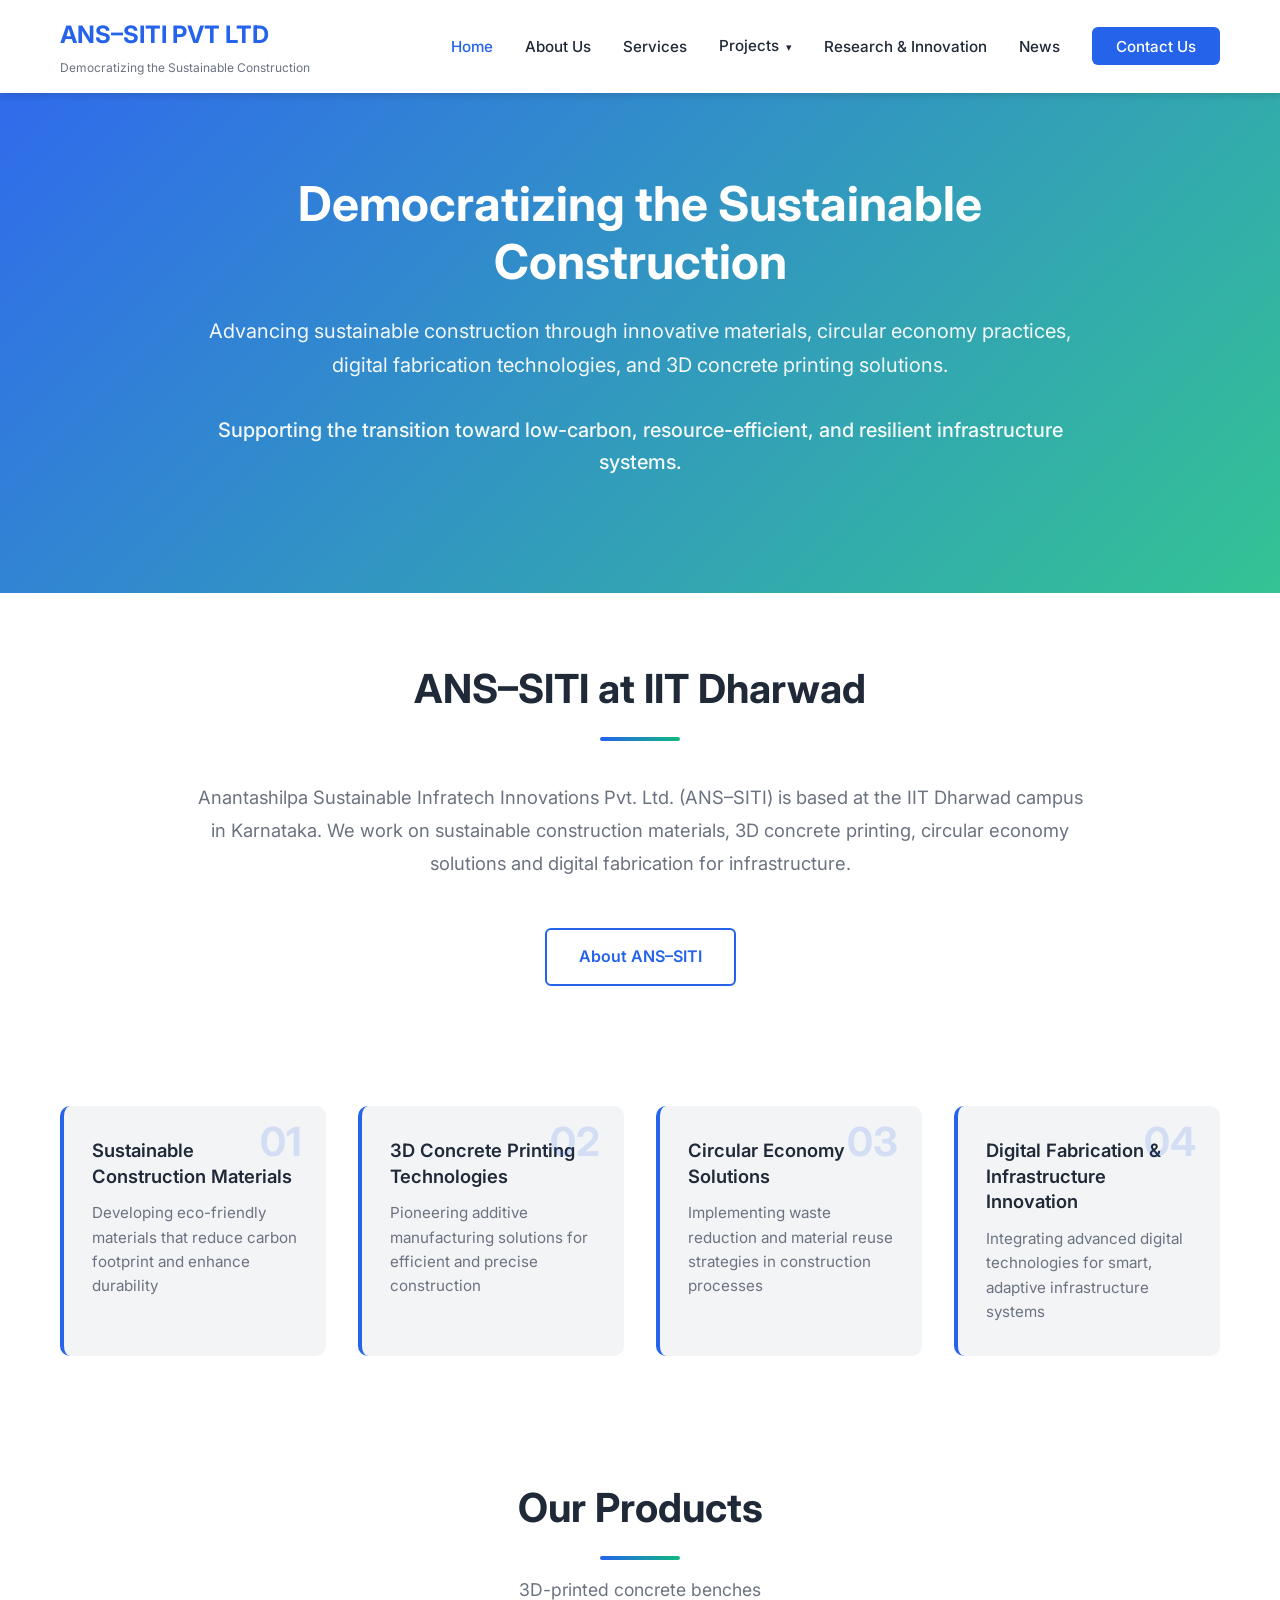
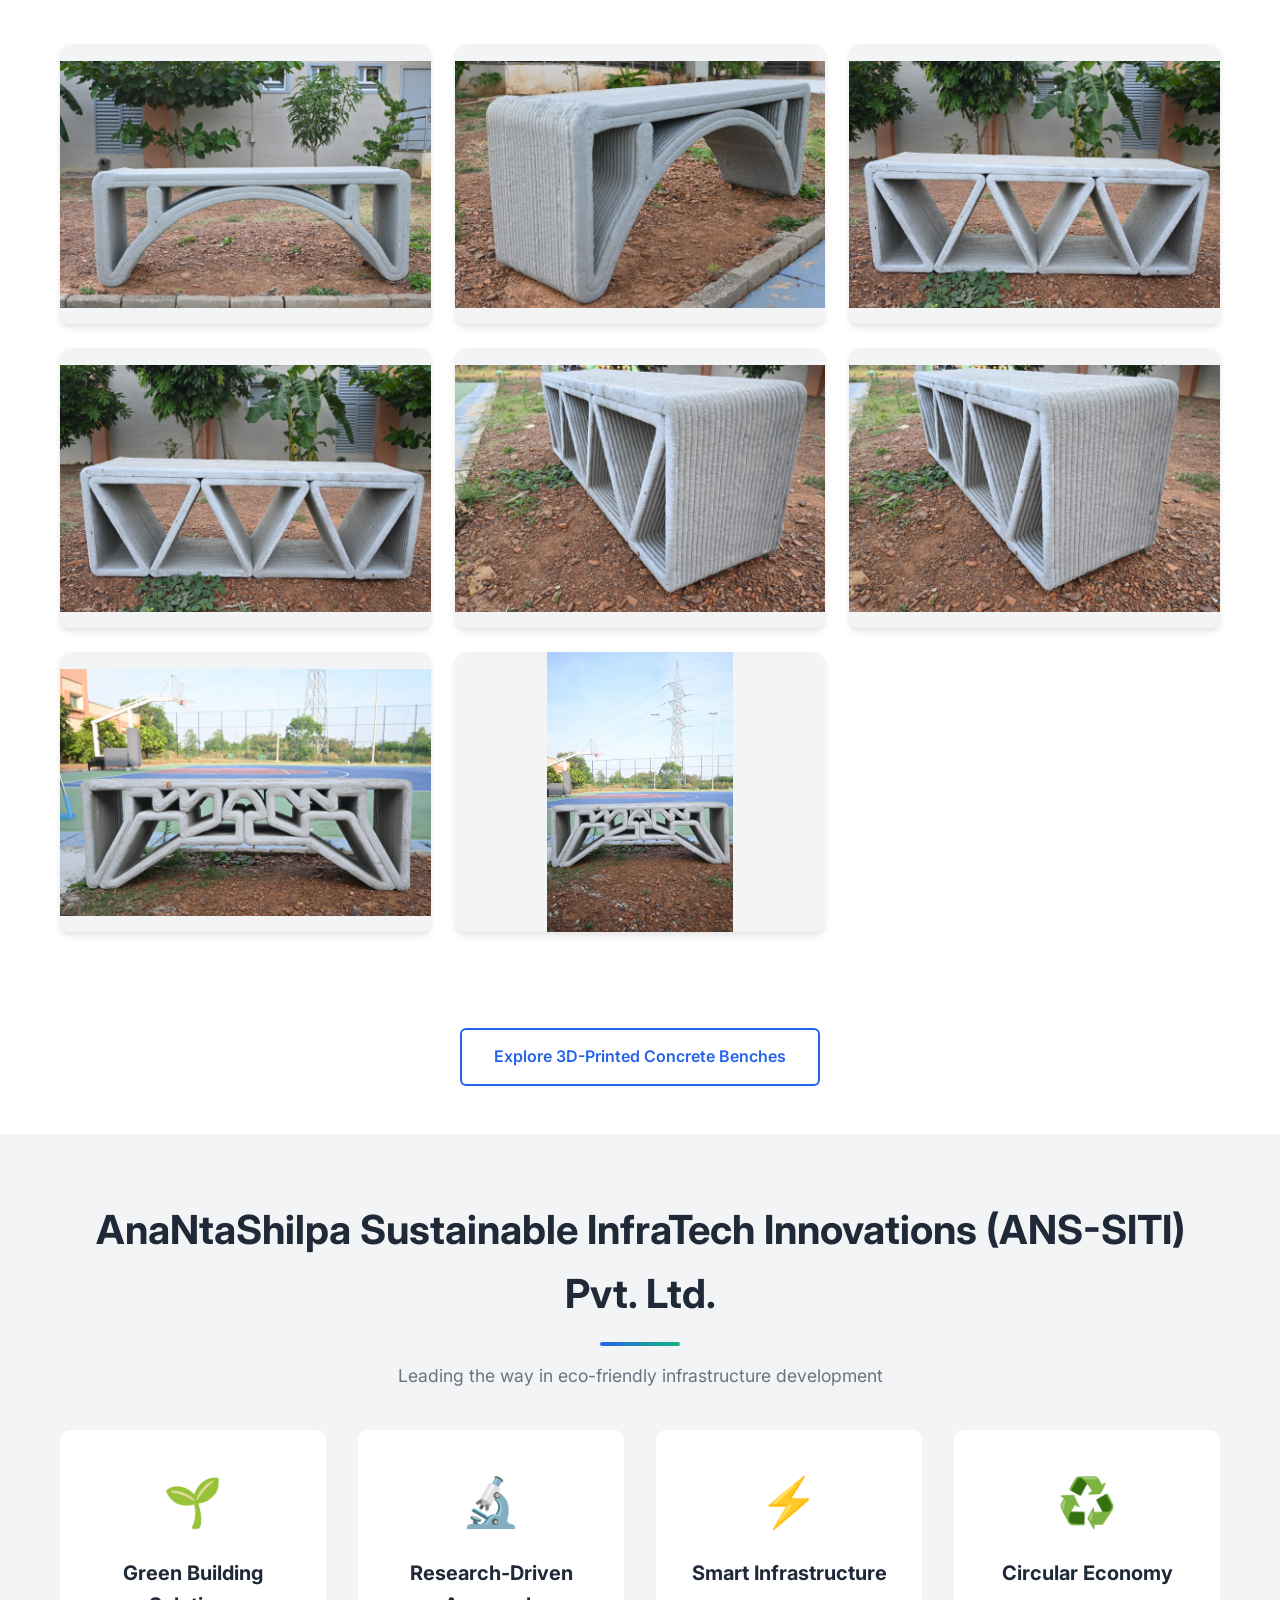
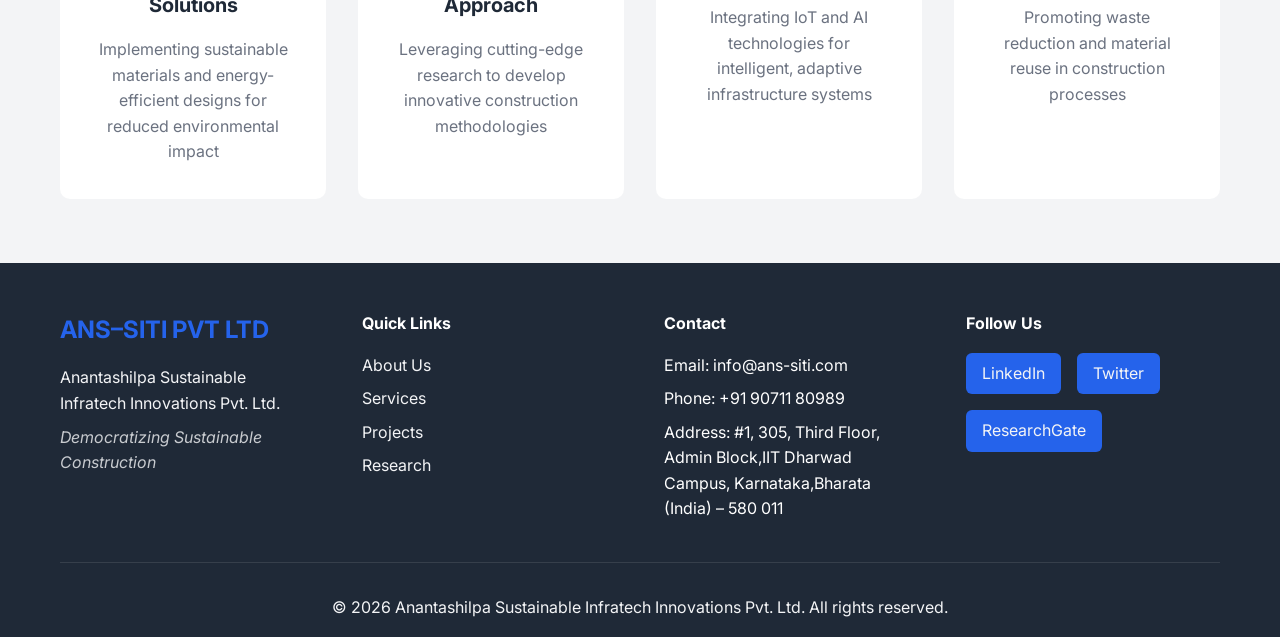
<file: index.html>
<!DOCTYPE html>
<html lang="en">
<head>
    <meta charset="UTF-8">
    <meta name="viewport" content="width=device-width, initial-scale=1.0">
    <title>ANS-SITI | Sustainable Construction &amp; 3D Printing, IIT Dharwad</title>
    <meta name="description" content="ANS-SITI develops sustainable construction materials, 3D concrete printing and circular infrastructure solutions at IIT Dharwad, Karnataka.">
    <link rel="canonical" href="https://www.ans-siti.com/">
    <meta property="og:type" content="website">
    <meta property="og:site_name" content="ANS-SITI">
    <meta property="og:title" content="ANS-SITI | Sustainable Construction &amp; 3D Printing, IIT Dharwad">
    <meta property="og:description" content="ANS-SITI develops sustainable construction materials, 3D concrete printing and circular infrastructure solutions at IIT Dharwad, Karnataka.">
    <meta property="og:url" content="https://www.ans-siti.com/">
    <meta name="twitter:card" content="summary">
    <script type="application/ld+json">
{
  "@context": "https://schema.org",
  "@graph": [
    {
      "@type": "Organization",
      "@id": "https://www.ans-siti.com/#organization",
      "name": "ANS-SITI",
      "legalName": "Anantashilpa Sustainable Infratech Innovations Pvt. Ltd.",
      "alternateName": [
        "ANS–SITI PVT LTD",
        "ANS SITI"
      ],
      "url": "https://www.ans-siti.com/",
      "description": "Sustainable construction materials, 3D concrete printing, circular economy and digital fabrication at IIT Dharwad.",
      "email": "info@ans-siti.com",
      "telephone": "+91-90711-80989",
      "address": {
        "@type": "PostalAddress",
        "streetAddress": "#1, 305, Third Floor, Admin Block, IIT Dharwad Campus",
        "addressLocality": "Dharwad",
        "addressRegion": "Karnataka",
        "postalCode": "580011",
        "addressCountry": "IN"
      },
      "sameAs": [
        "https://in.linkedin.com/company/ans-siti"
      ]
    },
    {
      "@type": "WebSite",
      "@id": "https://www.ans-siti.com/#website",
      "name": "ANS-SITI",
      "alternateName": [
        "ANS SITI",
        "ANS–SITI"
      ],
      "url": "https://www.ans-siti.com/",
      "publisher": {
        "@id": "https://www.ans-siti.com/#organization"
      }
    }
  ]
}
    </script> 
    <link rel="stylesheet" href="css/styles.css">
    <link href="https://fonts.googleapis.com/css2?family=Inter:wght@300;400;500;600;700&display=swap" rel="stylesheet">
    <style>
        .product-gallery { display: grid; grid-template-columns: repeat(auto-fit, minmax(min(100%, 280px), 1fr)); gap: 1.5rem; }
        .product-photo { display: block; border-radius: 10px; overflow: hidden; background: var(--grey-light); box-shadow: var(--shadow); }
        .product-photo img { display: block; width: 100%; height: 280px; object-fit: contain; }
        .product-photo:focus-visible { outline: 3px solid var(--primary-blue); outline-offset: 4px; }
    </style>
    <meta name="robots" content="index, follow, max-image-preview:large">
    <meta property="og:image" content="https://www.ans-siti.com/images/lanuch.ans-siti.jpg">
    <meta property="og:image:alt" content="ANS-SITI sustainable construction at IIT Dharwad">
    <meta name="twitter:title" content="ANS-SITI | Sustainable Construction &amp; 3D Printing, IIT Dharwad">
    <meta name="twitter:description" content="ANS-SITI develops sustainable construction materials, 3D concrete printing and circular infrastructure solutions at IIT Dharwad, Karnataka.">
    <meta name="twitter:image" content="https://www.ans-siti.com/images/lanuch.ans-siti.jpg">
    <link rel="describedby" href="/llms.txt" type="text/plain">
</head>
<body>
    <!-- Navigation -->
    <nav class="navbar">
        <div class="container">
            <div class="nav-wrapper">
                <div class="logo">
                    <h2>ANS–SITI PVT LTD</h2>
                    <span class="logo-subtitle">Democratizing the Sustainable Construction</span>
                </div>
                <ul class="nav-links">
                    <li><a href="/" class="active">Home</a></li>
                    <li><a href="pages/about.html">About Us</a></li>
                    <li><a href="pages/services.html">Services</a></li>
                    <li class="projects-nav-item">
                        <details class="projects-menu">
                            <summary>Projects <span aria-hidden="true">▾</span></summary>
                            <div class="projects-options">
                                <a href="pages/projects.html">Projects</a>
                                <a href="pages/products.html">Products</a>
                            </div>
                        </details>
                    </li>
                    <li><a href="pages/research.html">Research & Innovation</a></li>
                    <li><a href="pages/news.html">News</a></li>
                    <li><a href="pages/contact.html" class="btn-contact">Contact Us</a></li>
                </ul>
                <div class="hamburger">
                    <span></span>
                    <span></span>
                    <span></span>
                </div>
            </div>
        </div>
    </nav>

    <!-- Hero Section -->
    <section class="hero">
        <div class="container">
            <div class="hero-content fade-in">
                <h1>Democratizing the Sustainable Construction</h1>
                <p class="hero-description">
                    Advancing sustainable construction through innovative materials, circular economy practices, 
                    digital fabrication technologies, and 3D concrete printing solutions.
                </p>
                <p class="hero-mission">
                    Supporting the transition toward low-carbon, resource-efficient, and resilient infrastructure systems.
                </p>
            </div>
        </div>
    </section>

    <!-- Company introduction -->
    <section class="intro-section" aria-labelledby="company-heading">
        <div class="container">
            <div class="section-header">
                <h2 id="company-heading">ANS–SITI at IIT Dharwad</h2>
                <div class="divider"></div>
            </div>
            <p class="intro-text">Anantashilpa Sustainable Infratech Innovations Pvt. Ltd. (ANS–SITI) is based at the IIT Dharwad campus in Karnataka. We work on sustainable construction materials, 3D concrete printing, circular economy solutions and digital fabrication for infrastructure.</p>
            <div class="section-cta"><a href="pages/about.html" class="btn btn-outline">About ANS–SITI</a></div>
        </div>
    </section>

    <!-- Core Focus Areas -->
    <section class="focus-areas-section">
        <div class="container">
            <div class="focus-grid">
                <div class="focus-card">
                    <div class="focus-number">01</div>
                    <h3>Sustainable Construction Materials</h3>
                    <p>Developing eco-friendly materials that reduce carbon footprint and enhance durability</p>
                </div>
                <div class="focus-card">
                    <div class="focus-number">02</div>
                    <h3>3D Concrete Printing Technologies</h3>
                    <p>Pioneering additive manufacturing solutions for efficient and precise construction</p>
                </div>
                <div class="focus-card">
                    <div class="focus-number">03</div>
                    <h3>Circular Economy Solutions</h3>
                    <p>Implementing waste reduction and material reuse strategies in construction processes</p>
                </div>
                <div class="focus-card">
                    <div class="focus-number">04</div>
                    <h3>Digital Fabrication & Infrastructure Innovation</h3>
                    <p>Integrating advanced digital technologies for smart, adaptive infrastructure systems</p>
                </div>
            </div>
        </div>
    </section>

  
    <!-- Products -->
    <section id="products" class="products-section" aria-labelledby="products-heading">
        <div class="container">
            <div class="section-header">
                <h2 id="products-heading">Our Products</h2>
                <div class="divider"></div>
                <p class="section-subtitle">3D-printed concrete benches</p>
            </div>
            <div class="product-gallery">
                <a class="product-photo" href="images/products/977255.jpg" target="_blank" rel="noopener noreferrer">
                    <img src="images/products/977255.jpg" alt="Arch-design 3D-printed concrete bench, front view" loading="lazy" decoding="async">
                </a>
                <a class="product-photo" href="images/products/977256.jpg" target="_blank" rel="noopener noreferrer">
                    <img src="images/products/977256.jpg" alt="Arch-design 3D-printed concrete bench, side view" loading="lazy" decoding="async">
                </a>
                <a class="product-photo" href="images/products/977257.jpg" target="_blank" rel="noopener noreferrer">
                    <img src="images/products/977257.jpg" alt="Triangular-design 3D-printed concrete bench, front view" loading="lazy" decoding="async">
                </a>
                <a class="product-photo" href="images/products/977258.jpg" target="_blank" rel="noopener noreferrer">
                    <img src="images/products/977258.jpg" alt="Triangular-design 3D-printed concrete bench, alternate front view" loading="lazy" decoding="async">
                </a>
                <a class="product-photo" href="images/products/977259.jpg" target="_blank" rel="noopener noreferrer">
                    <img src="images/products/977259.jpg" alt="Triangular-design 3D-printed concrete bench, side view" loading="lazy" decoding="async">
                </a>
                <a class="product-photo" href="images/products/977261.jpg" target="_blank" rel="noopener noreferrer">
                    <img src="images/products/977261.jpg" alt="Triangular-design 3D-printed concrete bench, angled view" loading="lazy" decoding="async">
                </a>
                <a class="product-photo" href="images/products/977262.jpg" target="_blank" rel="noopener noreferrer">
                    <img src="images/products/977262.jpg" alt="Patterned 3D-printed concrete bench, front view" loading="lazy" decoding="async">
                </a>
                <a class="product-photo" href="images/products/977263.jpg" target="_blank" rel="noopener noreferrer">
                    <img src="images/products/977263.jpg" alt="Patterned 3D-printed concrete bench, installation view" loading="lazy" decoding="async">
                </a>
            </div>
        </div>
    </section>

    <div class="section-cta" style="margin-bottom:3rem"><a href="pages/products.html" class="btn btn-outline">Explore 3D-Printed Concrete Benches</a></div>

    <!-- Innovation Highlights -->
    <section class="highlights-section">
        <div class="container">
            <div class="section-header">
                <h2>AnaNtaShilpa Sustainable InfraTech Innovations (ANS-SITI) Pvt. Ltd.</h2>
                <div class="divider"></div>
                <p class="section-subtitle">Leading the way in eco-friendly infrastructure development</p>
            </div>
            <div class="highlights-grid">
                <div class="highlight-card">
                    <div class="highlight-icon">🌱</div>
                    <h3>Green Building Solutions</h3>
                    <p>Implementing sustainable materials and energy-efficient designs for reduced environmental impact</p>
                </div>
                <div class="highlight-card">
                    <div class="highlight-icon">🔬</div>
                    <h3>Research-Driven Approach</h3>
                    <p>Leveraging cutting-edge research to develop innovative construction methodologies</p>
                </div>
                <div class="highlight-card">
                    <div class="highlight-icon">⚡</div>
                    <h3>Smart Infrastructure</h3>
                    <p>Integrating IoT and AI technologies for intelligent, adaptive infrastructure systems</p>
                </div>
                <div class="highlight-card">
                    <div class="highlight-icon">♻️</div>
                    <h3>Circular Economy</h3>
                    <p>Promoting waste reduction and material reuse in construction processes</p>
                </div>
            </div>
        </div>
    </section>

    <!-- Footer -->
    <footer class="footer">
        <div class="container">
            <div class="footer-content">
                <div class="footer-section">
                    <h3>ANS–SITI PVT LTD</h3>
                    <p>Anantashilpa Sustainable Infratech Innovations Pvt. Ltd.</p>
                    <p class="footer-tagline">Democratizing Sustainable Construction</p>
                </div>
                <div class="footer-section">
                    <h4>Quick Links</h4>
                    <ul>
                        <li><a href="pages/about.html">About Us</a></li>
                        <li><a href="pages/services.html">Services</a></li>
                        <li><a href="pages/projects.html">Projects</a></li>
                        <li><a href="pages/research.html">Research</a></li>
                    </ul>
                </div>
                <div class="footer-section">
                    <h4>Contact</h4>
                    <ul>
                        <li>Email: info@ans-siti.com</li>
                        <li>Phone: +91 90711 80989</li>
                        <li>Address: #1, 305, Third Floor, Admin Block,IIT Dharwad Campus, Karnataka,Bharata (India) – 580 011</li>
                    </ul>
                </div>
                <div class="footer-section">
                    <h4>Follow Us</h4>
                    <div class="social-links">
                        <a href="https://in.linkedin.com/company/ans-siti" class="social-icon" target="_blank" rel="noopener noreferrer">LinkedIn</a>
                        <a href="#" class="social-icon">Twitter</a>
                        <a href="#" class="social-icon">ResearchGate</a>
                    </div>
                </div>
            </div>
            <div class="footer-bottom">
                <p>&copy; 2026 Anantashilpa Sustainable Infratech Innovations Pvt. Ltd. All rights reserved.</p>
            </div>
        </div>
    </footer>

    <script src="js/script.js"></script>
</body>
</html>
</file>
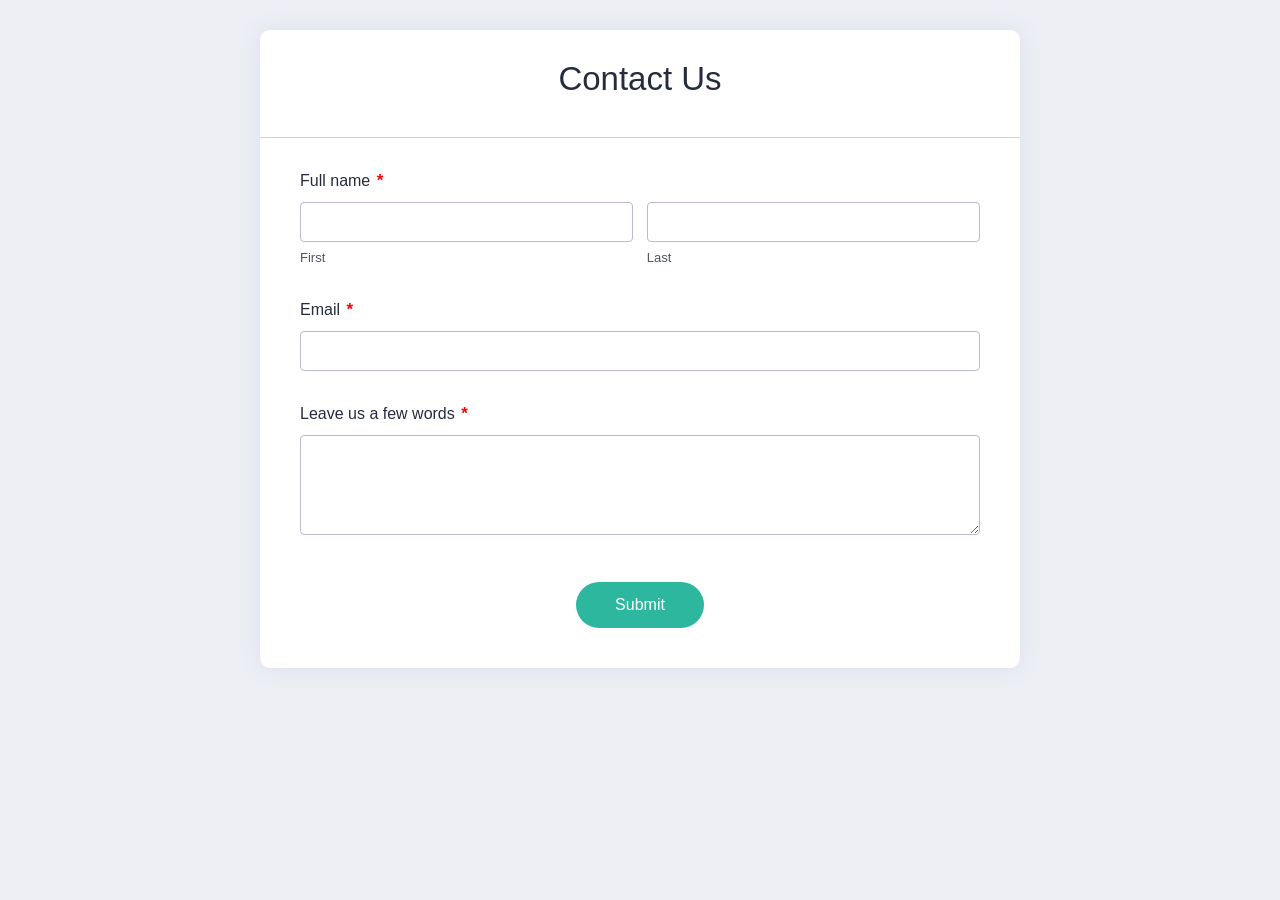
<file: forms/contact/index.html>
<!DOCTYPE html>
<html lang="en"><head><meta name="viewport" content="width=device-width, initial-scale=1.0"><meta name="robots" content="noindex, follow"><meta charset="UTF-8"><title>Contact Us</title>
<link href="css/form.css" rel="stylesheet" type="text/css"><script src="js/validation.js"></script></head><body class="zf-backgroundBg"><!-- Change or deletion of the name attributes in the input tag will lead to empty values on record submission-->
<div class="zf-templateWidth"><form action='https://forms.zohopublic.in/anssitiprivatelimited1/form/ContactUs/formperma/V0ZUpGORJNmGSXPJiRWfFFXrq73da7O10suF7bKzgcQ/htmlRecords/submit' name='form'
method='POST'
onSubmit='javascript:document.charset="UTF-8"; return zf_ValidateAndSubmit();'
accept-charset='UTF-8' enctype='multipart/form-data' id='form'>
<input type="hidden" name="zf_referrer_name" value=""><!-- To Track referrals , place the referrer name within the " " in the above hidden input field -->
<input type="hidden" name="zf_redirect_url" value=""><!-- To redirect to a specific page after record submission , place the respective url within the " " in the above hidden input field -->
<input type="hidden" name="zc_gad" value=""><!-- If GCLID is enabled in Zoho CRM Integration, click details of AdWords Ads will be pushed to Zoho CRM -->
<div class="zf-templateWrapper"><ul class="zf-tempHeadBdr"><li class="zf-tempHeadContBdr"><h2 class="zf-frmTitle">
<em>Contact Us</em>
</h2>
<p class="zf-frmDesc"></p>
<div class="zf-clearBoth"></div></li></ul>
<div class="zf-subContWrap zf-topAlign"><ul>	
<div class="zf-tempFrmWrapper zf-name  zf-namelarge"><label class="zf-labelName"> 
Full name 
<em class="zf-important"> *</em> 
</label>
<div class="zf-tempContDiv zf-twoType">
<div class="zf-nameWrapper">
<span> <input type="text" maxlength="255" name="Name_First" aria-label="First name" autocomplete="given-name" required fieldType=7 placeholder=""/>
<label>First                                                            </label> </span>
<span> <input type="text" maxlength="255" name="Name_Last" aria-label="Last name" autocomplete="family-name" required fieldType=7 placeholder=""/>
<label>Last                                                            </label> </span>
<div class="zf-clearBoth"></div></div><p id="Name_error" class="zf-errorMessage" style="display:none;">Invalid value</p></div><div class="zf-clearBoth"></div></div>
<div class="zf-tempFrmWrapper  zf-large "><label class="zf-labelName">  
Email 
<em class="zf-important"> *</em> 
</label>
<div class="zf-tempContDiv">
<span> 
<input type="text" name="Email" aria-label="Email address" autocomplete="email" required checktype="c5" value="" maxlength="255" fieldType=9 placeholder="" /> </span><p id="Email_error" class="zf-errorMessage" style="display: none;">Invalid value</p></div><div class="zf-clearBoth"></div></div>
<div class="zf-tempFrmWrapper  zf-large "><label class="zf-labelName">  
Leave us a few words 
<em class="zf-important"> *</em> 
</label>
<div class="zf-tempContDiv">
<span> 
<textarea name="MultiLine" aria-label="Leave us a few words" autocomplete="off" required checktype="c1" maxlength="65535" placeholder=""></textarea> </span><p id="MultiLine_error" class="zf-errorMessage" style="display: none;">Invalid value</p></div><div class="zf-clearBoth"></div></div>
</ul></div><ul><li class="zf-fmFooter"><button class="zf-submitColor">Submit</button></li></ul></div></form></div><script type="text/javascript">var dateAndMonthRegexFormateArray = zf_SetDateAndMonthRegexBasedOnDateFormate('dd-MMM-yyyy');
var zf_DateRegex = new RegExp(dateAndMonthRegexFormateArray[0]);
var zf_MonthYearRegex = new RegExp(dateAndMonthRegexFormateArray[1]);
var zf_MandArray = [ "Name_First", "Name_Last", "Email", "MultiLine"]; 
var zf_FieldArray = [ "Name_First", "Name_Last", "Email", "MultiLine"]; 
var isSalesIQIntegrationEnabled = false;
var salesIQFieldsArray = [];</script></body>
</file>
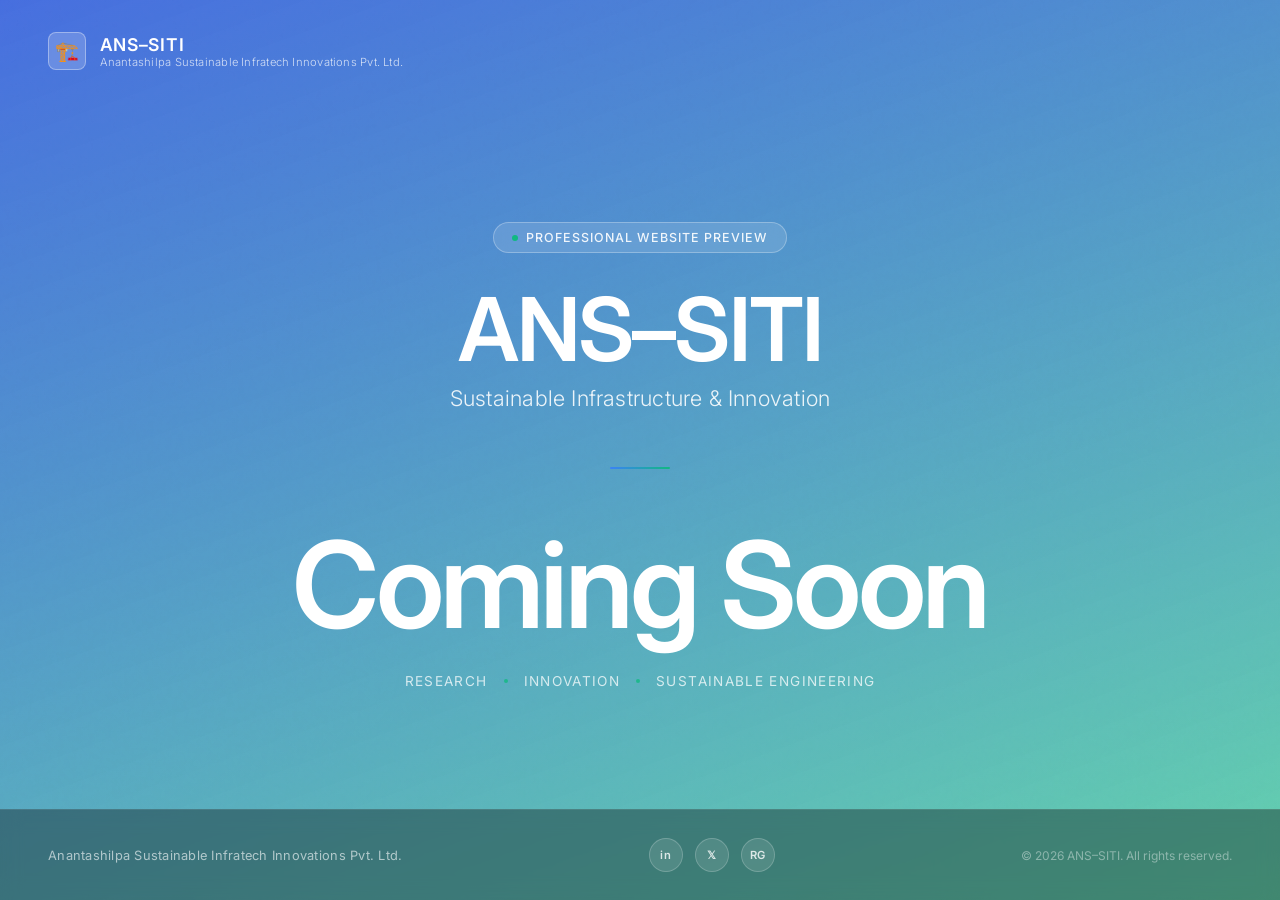
<file: pages/coming-soon.html>
<!DOCTYPE html>
<html lang="en">
<head>
    <meta charset="UTF-8">
    <meta name="viewport" content="width=device-width, initial-scale=1.0">
    <title>ANS–SITI | Coming Soon</title>
    <link href="https://fonts.googleapis.com/css2?family=Inter:wght@300;400;500;600&display=swap" rel="stylesheet">
    <style>

        /* ─── Reset ─────────────────────────────────────────── */
        *, *::before, *::after {
            margin: 0;
            padding: 0;
            box-sizing: border-box;
        }

        :root {
            --blue:        #3b82f6;
            --blue-dark:   #1d4ed8;
            --green:       #10b981;
            --white:       #ffffff;
            --grey-light:  #f3f4f6;
            --grey-mid:    #9ca3af;
            --grey-dark:   #1f2937;
        }

        html, body {
            height: 100%;
            font-family: 'Inter', sans-serif;
            overflow: hidden;          /* single-screen, no scroll */
        }

        /* ─── Full-screen background ─────────────────────────── */
        .bg {
            position: fixed;
            inset: 0;
            background:
                linear-gradient(
                    160deg,
                    rgba(29, 78, 216, 0.82) 0%,
                    rgba(16, 185, 129, 0.65) 100%
                ),
                url('https://images.unsplash.com/photo-1503387762-592deb58ef4e?w=1800&h=1200&fit=crop')
                center / cover no-repeat;
            z-index: 0;
        }

        /* subtle grain texture overlay */
        .bg::after {
            content: '';
            position: absolute;
            inset: 0;
            background: url("data:image/svg+xml,%3Csvg viewBox='0 0 200 200' xmlns='http://www.w3.org/2000/svg'%3E%3Cfilter id='n'%3E%3CfeTurbulence type='fractalNoise' baseFrequency='0.75' numOctaves='4' stitchTiles='stitch'/%3E%3C/filter%3E%3Crect width='100%25' height='100%25' filter='url(%23n)' opacity='0.04'/%3E%3C/svg%3E");
            opacity: 0.35;
            pointer-events: none;
        }

        /* ─── Page wrapper ───────────────────────────────────── */
        .page {
            position: relative;
            z-index: 1;
            display: flex;
            flex-direction: column;
            min-height: 100vh;
        }

        /* ─── Header ─────────────────────────────────────────── */
        header {
            padding: 2rem 3rem;
            display: flex;
            align-items: center;
            gap: 0.85rem;
            opacity: 0;
            animation: fadeDown 0.9s ease 0.2s forwards;
        }

        .logo-mark {
            width: 38px;
            height: 38px;
            border-radius: 8px;
            background: rgba(255, 255, 255, 0.18);
            border: 1px solid rgba(255, 255, 255, 0.35);
            display: flex;
            align-items: center;
            justify-content: center;
            font-size: 1.2rem;
            backdrop-filter: blur(6px);
        }

        .logo-text {
            display: flex;
            flex-direction: column;
        }

        .logo-text strong {
            font-size: 1.1rem;
            font-weight: 600;
            color: var(--white);
            letter-spacing: 0.04em;
        }

        .logo-text span {
            font-size: 0.7rem;
            font-weight: 300;
            color: rgba(255, 255, 255, 0.75);
            letter-spacing: 0.02em;
        }

        /* ─── Hero ───────────────────────────────────────────── */
        main {
            flex: 1;
            display: flex;
            flex-direction: column;
            align-items: center;
            justify-content: center;
            text-align: center;
            padding: 2rem 1.5rem;
            gap: 0;
        }

        /* "Professional Website Preview" pill */
        .pill {
            display: inline-flex;
            align-items: center;
            gap: 0.5rem;
            background: rgba(255, 255, 255, 0.12);
            border: 1px solid rgba(255, 255, 255, 0.28);
            color: rgba(255, 255, 255, 0.9);
            font-size: 0.78rem;
            font-weight: 500;
            letter-spacing: 0.08em;
            text-transform: uppercase;
            padding: 0.45rem 1.1rem;
            border-radius: 100px;
            backdrop-filter: blur(8px);
            margin-bottom: 2rem;
            opacity: 0;
            animation: fadeUp 0.9s ease 0.5s forwards;
        }

        .pill-dot {
            width: 6px;
            height: 6px;
            border-radius: 50%;
            background: var(--green);
            animation: pulse 2s ease-in-out infinite;
        }

        /* Company name */
        .brand {
            font-size: clamp(2.8rem, 7vw, 5.5rem);
            font-weight: 600;
            color: var(--white);
            letter-spacing: -0.02em;
            line-height: 1;
            margin-bottom: 0.75rem;
            opacity: 0;
            animation: fadeUp 0.9s ease 0.7s forwards;
        }

        /* Tagline */
        .tagline {
            font-size: clamp(1rem, 2.5vw, 1.35rem);
            font-weight: 300;
            color: rgba(255, 255, 255, 0.88);
            letter-spacing: 0.01em;
            margin-bottom: 3.5rem;
            opacity: 0;
            animation: fadeUp 0.9s ease 0.9s forwards;
        }

        /* Divider line */
        .divider {
            width: 60px;
            height: 2px;
            background: linear-gradient(to right, var(--blue), var(--green));
            border-radius: 2px;
            margin: 0 auto 3.5rem;
            opacity: 0;
            animation: fadeUp 0.9s ease 1.0s forwards;
        }

        /* COMING SOON */
        .coming-soon {
            font-size: clamp(3rem, 10vw, 7.5rem);
            font-weight: 600;
            color: var(--white);
            letter-spacing: -0.03em;
            line-height: 1;
            margin-bottom: 1.75rem;
            opacity: 0;
            animation: fadeUp 1s ease 1.1s forwards;
        }

        /* Research • Innovation • Sustainable Engineering */
        .keywords {
            display: flex;
            align-items: center;
            justify-content: center;
            gap: 1rem;
            flex-wrap: wrap;
            opacity: 0;
            animation: fadeUp 0.9s ease 1.3s forwards;
        }

        .keywords span {
            font-size: 0.85rem;
            font-weight: 400;
            color: rgba(255, 255, 255, 0.75);
            letter-spacing: 0.1em;
            text-transform: uppercase;
        }

        .keywords .sep {
            width: 4px;
            height: 4px;
            border-radius: 50%;
            background: var(--green);
            opacity: 0.8;
        }

        /* ─── Footer ─────────────────────────────────────────── */
        footer {
            padding: 1.75rem 3rem;
            display: flex;
            align-items: center;
            justify-content: space-between;
            flex-wrap: wrap;
            gap: 1rem;
            background: rgba(0, 0, 0, 0.35);
            backdrop-filter: blur(10px);
            border-top: 1px solid rgba(255, 255, 255, 0.08);
            opacity: 0;
            animation: fadeUp 0.9s ease 1.5s forwards;
        }

        .footer-name {
            font-size: 0.8rem;
            font-weight: 400;
            color: rgba(255, 255, 255, 0.6);
            letter-spacing: 0.02em;
        }

        .social-row {
            display: flex;
            gap: 0.75rem;
        }

        .social-row a {
            width: 34px;
            height: 34px;
            border-radius: 50%;
            background: rgba(255, 255, 255, 0.1);
            border: 1px solid rgba(255, 255, 255, 0.2);
            display: flex;
            align-items: center;
            justify-content: center;
            text-decoration: none;
            color: rgba(255, 255, 255, 0.8);
            font-size: 0.7rem;
            font-weight: 600;
            letter-spacing: 0.02em;
            transition: background 0.25s ease, transform 0.25s ease;
        }

        .social-row a:hover {
            background: var(--blue);
            transform: translateY(-3px);
        }

        .footer-copy {
            font-size: 0.75rem;
            color: rgba(255, 255, 255, 0.4);
        }

        /* ─── Keyframes ──────────────────────────────────────── */
        @keyframes fadeUp {
            from { opacity: 0; transform: translateY(22px); }
            to   { opacity: 1; transform: translateY(0);    }
        }

        @keyframes fadeDown {
            from { opacity: 0; transform: translateY(-16px); }
            to   { opacity: 1; transform: translateY(0);     }
        }

        @keyframes pulse {
            0%, 100% { opacity: 1;   transform: scale(1);    }
            50%       { opacity: 0.5; transform: scale(1.35); }
        }

        /* ─── Responsive ─────────────────────────────────────── */
        @media (max-width: 600px) {
            header  { padding: 1.5rem; }
            footer  { padding: 1.25rem 1.5rem; flex-direction: column; align-items: center; text-align: center; }
            .divider { margin-bottom: 2.5rem; }
        }

    </style>
    <meta name="robots" content="noindex, follow">
</head>
<body>

    <!-- Background -->
    <div class="bg"></div>

    <!-- Page -->
    <div class="page">

        <!-- Header -->
        <header>
            <div class="logo-mark">🏗️</div>
            <div class="logo-text">
                <strong>ANS–SITI</strong>
                <span>Anantashilpa Sustainable Infratech Innovations Pvt. Ltd.</span>
            </div>
        </header>

        <!-- Hero -->
        <main>
            <div class="pill">
                <span class="pill-dot"></span>
                Professional Website Preview
            </div>

            <h1 class="brand">ANS–SITI</h1>
            <p class="tagline">Sustainable Infrastructure &amp; Innovation</p>

            <div class="divider"></div>

            <h2 class="coming-soon">Coming Soon</h2>

            <div class="keywords">
                <span>Research</span>
                <span class="sep"></span>
                <span>Innovation</span>
                <span class="sep"></span>
                <span>Sustainable Engineering</span>
            </div>
        </main>

        <!-- Footer -->
        <footer>
            <p class="footer-name">Anantashilpa Sustainable Infratech Innovations Pvt. Ltd.</p>

            <div class="social-row">
                <a href="#" aria-label="LinkedIn">in</a>
                <a href="#" aria-label="Twitter">𝕏</a>
                <a href="#" aria-label="ResearchGate">RG</a>
            </div>

            <p class="footer-copy">&copy; 2026 ANS–SITI. All rights reserved.</p>
        </footer>

    </div>

</body>
</html>
</file>
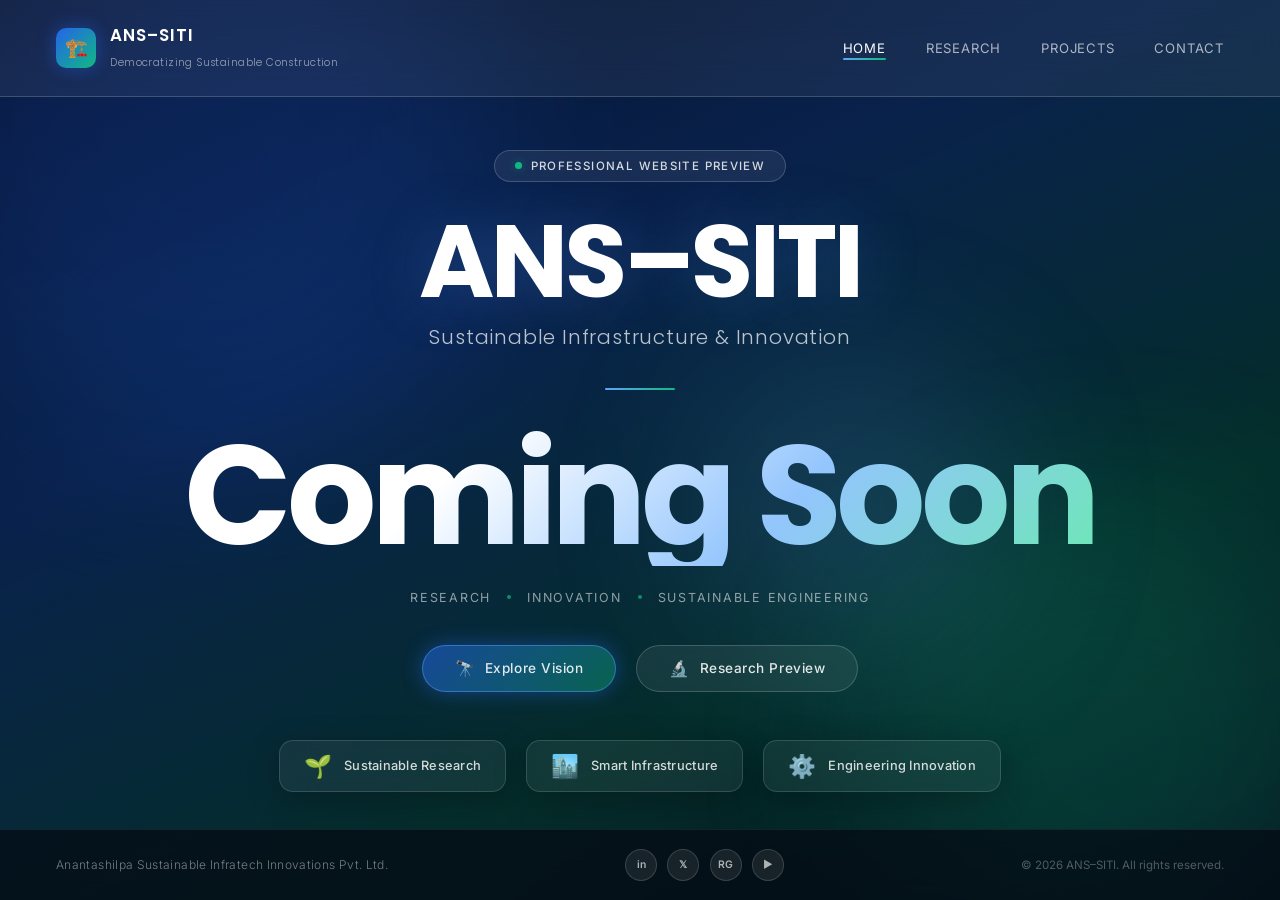
<file: pages/premium-preview.html>
<!DOCTYPE html>
<html lang="en">
<head>
    <meta charset="UTF-8">
    <meta name="viewport" content="width=device-width, initial-scale=1.0">
    <title>ANS–SITI | Coming Soon</title>
    <link href="https://fonts.googleapis.com/css2?family=Poppins:wght@200;300;400;500;600;700&family=Inter:wght@300;400;500&display=swap" rel="stylesheet">
    <style>

/* ═══════════════════════════════════════════════
   RESET & BASE
═══════════════════════════════════════════════ */
*, *::before, *::after { margin:0; padding:0; box-sizing:border-box; }

:root {
    --blue:        #2563eb;
    --blue-light:  #60a5fa;
    --blue-glow:   rgba(37, 99, 235, 0.45);
    --green:       #10b981;
    --green-glow:  rgba(16, 185, 129, 0.4);
    --white:       #ffffff;
    --glass-bg:    rgba(255,255,255,0.07);
    --glass-border:rgba(255,255,255,0.18);
    --glass-hover: rgba(255,255,255,0.13);
    --dark-footer: rgba(5, 10, 20, 0.72);
}

html, body {
    height: 100%;
    font-family: 'Poppins', sans-serif;
    overflow: hidden;
    background: #050d1a;
}

/* ═══════════════════════════════════════════════
   BACKGROUND LAYERS
═══════════════════════════════════════════════ */
.bg-image {
    position: fixed;
    inset: 0;
    background:
        url('https://images.unsplash.com/photo-1503387762-592deb58ef4e?w=1920&h=1080&fit=crop')
        center / cover no-repeat;
    z-index: 0;
    transform: scale(1.04);
    animation: slowZoom 20s ease-in-out infinite alternate;
}

@keyframes slowZoom {
    from { transform: scale(1.04); }
    to   { transform: scale(1.10); }
}

/* gradient overlay */
.bg-gradient {
    position: fixed;
    inset: 0;
    background:
        linear-gradient(
            155deg,
            rgba(5, 15, 40, 0.88)  0%,
            rgba(10, 40, 90, 0.78) 35%,
            rgba(5, 60, 50, 0.70)  70%,
            rgba(5, 15, 30, 0.90)  100%
        );
    z-index: 1;
}

/* ambient light blobs */
.blob {
    position: fixed;
    border-radius: 50%;
    filter: blur(90px);
    opacity: 0.18;
    z-index: 2;
    pointer-events: none;
}
.blob-1 {
    width: 600px; height: 600px;
    background: var(--blue);
    top: -150px; left: -100px;
    animation: blobDrift 12s ease-in-out infinite alternate;
}
.blob-2 {
    width: 500px; height: 500px;
    background: var(--green);
    bottom: -100px; right: -80px;
    animation: blobDrift 15s ease-in-out infinite alternate-reverse;
}
.blob-3 {
    width: 300px; height: 300px;
    background: var(--blue-light);
    top: 40%; left: 55%;
    animation: blobDrift 10s ease-in-out infinite alternate;
}

@keyframes blobDrift {
    from { transform: translate(0, 0) scale(1);    }
    to   { transform: translate(40px, 30px) scale(1.1); }
}

/* ═══════════════════════════════════════════════
   PAGE SHELL
═══════════════════════════════════════════════ */
.page {
    position: relative;
    z-index: 10;
    display: flex;
    flex-direction: column;
    height: 100vh;
}

/* ═══════════════════════════════════════════════
   GLASS HEADER
═══════════════════════════════════════════════ */
header {
    display: flex;
    align-items: center;
    justify-content: space-between;
    padding: 1.4rem 3.5rem;
    background: rgba(255,255,255,0.06);
    backdrop-filter: blur(18px);
    -webkit-backdrop-filter: blur(18px);
    border-bottom: 1px solid var(--glass-border);
    opacity: 0;
    animation: fadeDown 0.8s ease 0.3s forwards;
}

/* Logo */
.logo {
    display: flex;
    align-items: center;
    gap: 0.9rem;
}

.logo-icon {
    width: 40px; height: 40px;
    border-radius: 10px;
    background: linear-gradient(135deg, var(--blue), var(--green));
    display: flex; align-items: center; justify-content: center;
    font-size: 1.15rem;
    box-shadow: 0 0 18px var(--blue-glow);
}

.logo-copy strong {
    display: block;
    font-size: 1.05rem;
    font-weight: 600;
    color: var(--white);
    letter-spacing: 0.06em;
}

.logo-copy small {
    font-size: 0.65rem;
    font-weight: 300;
    color: rgba(255,255,255,0.55);
    letter-spacing: 0.04em;
}

/* Nav */
nav {
    display: flex;
    align-items: center;
    gap: 2.5rem;
}

nav a {
    font-family: 'Inter', sans-serif;
    font-size: 0.82rem;
    font-weight: 400;
    color: rgba(255,255,255,0.65);
    text-decoration: none;
    letter-spacing: 0.06em;
    text-transform: uppercase;
    transition: color 0.25s ease;
    cursor: default;
}

nav a:hover { color: rgba(255,255,255,0.95); }

nav a.active {
    color: var(--white);
    position: relative;
}

nav a.active::after {
    content: '';
    position: absolute;
    bottom: -4px; left: 0; right: 0;
    height: 1.5px;
    background: linear-gradient(to right, var(--blue-light), var(--green));
    border-radius: 2px;
}

/* ═══════════════════════════════════════════════
   HERO
═══════════════════════════════════════════════ */
main {
    flex: 1;
    display: flex;
    flex-direction: column;
    align-items: center;
    justify-content: center;
    text-align: center;
    padding: 1rem 2rem 0;
    gap: 0;
}

/* Preview pill */
.pill {
    display: inline-flex;
    align-items: center;
    gap: 0.55rem;
    background: var(--glass-bg);
    border: 1px solid var(--glass-border);
    backdrop-filter: blur(12px);
    color: rgba(255,255,255,0.82);
    font-family: 'Inter', sans-serif;
    font-size: 0.72rem;
    font-weight: 500;
    letter-spacing: 0.12em;
    text-transform: uppercase;
    padding: 0.5rem 1.25rem;
    border-radius: 100px;
    margin-bottom: 1.8rem;
    opacity: 0;
    animation: fadeUp 0.8s ease 0.7s forwards;
}

.pill-dot {
    width: 7px; height: 7px;
    border-radius: 50%;
    background: var(--green);
    box-shadow: 0 0 8px var(--green-glow);
    animation: pulse 2.2s ease-in-out infinite;
}

/* Brand name */
.brand {
    font-size: clamp(3rem, 8vw, 6.5rem);
    font-weight: 700;
    color: var(--white);
    letter-spacing: -0.03em;
    line-height: 1;
    margin-bottom: 0.6rem;
    opacity: 0;
    animation: fadeUp 0.9s ease 0.9s forwards;
    text-shadow: 0 0 60px rgba(96,165,250,0.25);
}

/* Subtitle */
.subtitle {
    font-size: clamp(0.95rem, 2.2vw, 1.25rem);
    font-weight: 300;
    color: rgba(255,255,255,0.72);
    letter-spacing: 0.04em;
    margin-bottom: 2.2rem;
    opacity: 0;
    animation: fadeUp 0.9s ease 1.05s forwards;
}

/* Gradient rule */
.rule {
    width: 70px; height: 2px;
    background: linear-gradient(to right, var(--blue-light), var(--green));
    border-radius: 2px;
    margin: 0 auto 2.2rem;
    opacity: 0;
    animation: fadeUp 0.8s ease 1.15s forwards;
}

/* Coming Soon */
.coming-soon {
    font-size: clamp(3.5rem, 11vw, 9rem);
    font-weight: 700;
    letter-spacing: -0.04em;
    line-height: 1;
    margin-bottom: 1.5rem;
    background: linear-gradient(135deg, #ffffff 30%, #93c5fd 65%, #6ee7b7 100%);
    -webkit-background-clip: text;
    -webkit-text-fill-color: transparent;
    background-clip: text;
    opacity: 0;
    animation: fadeUp 1s ease 1.25s forwards;
}

/* Keywords */
.keywords {
    display: flex;
    align-items: center;
    justify-content: center;
    gap: 1rem;
    flex-wrap: wrap;
    margin-bottom: 2.5rem;
    opacity: 0;
    animation: fadeUp 0.8s ease 1.4s forwards;
}

.keywords span {
    font-family: 'Inter', sans-serif;
    font-size: 0.78rem;
    font-weight: 400;
    color: rgba(255,255,255,0.55);
    letter-spacing: 0.14em;
    text-transform: uppercase;
}

.keywords .dot {
    width: 4px; height: 4px;
    border-radius: 50%;
    background: var(--green);
    opacity: 0.7;
}

/* ═══════════════════════════════════════════════
   PREVIEW BUTTONS
═══════════════════════════════════════════════ */
.btn-row {
    display: flex;
    gap: 1.25rem;
    justify-content: center;
    flex-wrap: wrap;
    margin-bottom: 3rem;
    opacity: 0;
    animation: fadeUp 0.8s ease 1.55s forwards;
}

.btn-glass {
    display: inline-flex;
    align-items: center;
    gap: 0.6rem;
    padding: 0.8rem 2rem;
    border-radius: 100px;
    border: 1px solid var(--glass-border);
    background: var(--glass-bg);
    backdrop-filter: blur(14px);
    -webkit-backdrop-filter: blur(14px);
    color: rgba(255,255,255,0.88);
    font-family: 'Inter', sans-serif;
    font-size: 0.85rem;
    font-weight: 500;
    letter-spacing: 0.04em;
    cursor: default;
    transition: background 0.3s ease, border-color 0.3s ease, box-shadow 0.3s ease, transform 0.25s ease;
    text-decoration: none;
}

.btn-glass:hover {
    background: var(--glass-hover);
    border-color: rgba(255,255,255,0.35);
    box-shadow: 0 0 28px var(--blue-glow), 0 8px 24px rgba(0,0,0,0.3);
    transform: translateY(-3px);
}

.btn-glass.primary {
    background: linear-gradient(135deg, rgba(37,99,235,0.55), rgba(16,185,129,0.4));
    border-color: rgba(96,165,250,0.45);
    box-shadow: 0 0 20px var(--blue-glow);
}

.btn-glass.primary:hover {
    background: linear-gradient(135deg, rgba(37,99,235,0.75), rgba(16,185,129,0.55));
    box-shadow: 0 0 36px var(--blue-glow), 0 8px 24px rgba(0,0,0,0.3);
}

.btn-icon { font-size: 1rem; }

/* ═══════════════════════════════════════════════
   FLOATING CARDS
═══════════════════════════════════════════════ */
.cards-row {
    display: flex;
    gap: 1.25rem;
    justify-content: center;
    flex-wrap: wrap;
    opacity: 0;
    animation: fadeUp 0.9s ease 1.7s forwards;
}

.float-card {
    display: flex;
    align-items: center;
    gap: 0.75rem;
    padding: 0.85rem 1.5rem;
    background: rgba(255,255,255,0.06);
    border: 1px solid rgba(255,255,255,0.14);
    backdrop-filter: blur(16px);
    -webkit-backdrop-filter: blur(16px);
    border-radius: 14px;
    box-shadow: 0 8px 32px rgba(0,0,0,0.25);
    transition: background 0.3s ease, transform 0.3s ease, box-shadow 0.3s ease;
    cursor: default;
}

.float-card:hover {
    background: rgba(255,255,255,0.11);
    transform: translateY(-5px);
    box-shadow: 0 16px 40px rgba(0,0,0,0.35), 0 0 20px var(--blue-glow);
}

.card-icon {
    font-size: 1.4rem;
    line-height: 1;
}

.card-label {
    font-family: 'Inter', sans-serif;
    font-size: 0.8rem;
    font-weight: 500;
    color: rgba(255,255,255,0.82);
    letter-spacing: 0.02em;
    white-space: nowrap;
}

/* ═══════════════════════════════════════════════
   FOOTER
═══════════════════════════════════════════════ */
footer {
    display: flex;
    align-items: center;
    justify-content: space-between;
    flex-wrap: wrap;
    gap: 0.75rem;
    padding: 1.2rem 3.5rem;
    background: var(--dark-footer);
    backdrop-filter: blur(20px);
    -webkit-backdrop-filter: blur(20px);
    border-top: 1px solid rgba(255,255,255,0.07);
    opacity: 0;
    animation: fadeUp 0.8s ease 1.9s forwards;
}

.footer-name {
    font-family: 'Inter', sans-serif;
    font-size: 0.75rem;
    font-weight: 300;
    color: rgba(255,255,255,0.45);
    letter-spacing: 0.03em;
}

.social-row {
    display: flex;
    gap: 0.65rem;
}

.social-row a {
    width: 32px; height: 32px;
    border-radius: 50%;
    background: rgba(255,255,255,0.08);
    border: 1px solid rgba(255,255,255,0.15);
    display: flex; align-items: center; justify-content: center;
    color: rgba(255,255,255,0.65);
    font-family: 'Inter', sans-serif;
    font-size: 0.65rem;
    font-weight: 600;
    text-decoration: none;
    letter-spacing: 0;
    transition: background 0.25s ease, transform 0.25s ease, box-shadow 0.25s ease;
    cursor: default;
}

.social-row a:hover {
    background: var(--blue);
    border-color: var(--blue-light);
    transform: translateY(-3px);
    box-shadow: 0 0 14px var(--blue-glow);
}

.footer-copy {
    font-family: 'Inter', sans-serif;
    font-size: 0.72rem;
    color: rgba(255,255,255,0.3);
}

/* ═══════════════════════════════════════════════
   KEYFRAMES
═══════════════════════════════════════════════ */
@keyframes fadeUp {
    from { opacity:0; transform:translateY(24px); }
    to   { opacity:1; transform:translateY(0);    }
}

@keyframes fadeDown {
    from { opacity:0; transform:translateY(-16px); }
    to   { opacity:1; transform:translateY(0);     }
}

@keyframes pulse {
    0%,100% { opacity:1;   transform:scale(1);    }
    50%      { opacity:0.5; transform:scale(1.4);  }
}

/* ═══════════════════════════════════════════════
   RESPONSIVE
═══════════════════════════════════════════════ */
@media (max-width: 768px) {
    header  { padding: 1.2rem 1.75rem; }
    footer  { padding: 1rem 1.75rem; flex-direction: column; align-items: center; text-align: center; }
    nav     { gap: 1.5rem; }
    .cards-row { gap: 0.85rem; }
    .float-card { padding: 0.75rem 1.1rem; }
}

@media (max-width: 520px) {
    nav { display: none; }
    .btn-row { flex-direction: column; align-items: center; }
    .cards-row { flex-direction: column; align-items: center; }
}

    </style>
    <meta name="robots" content="noindex, follow">
</head>
<body>

    <!-- Background layers -->
    <div class="bg-image"></div>
    <div class="bg-gradient"></div>
    <div class="blob blob-1"></div>
    <div class="blob blob-2"></div>
    <div class="blob blob-3"></div>

    <!-- Page -->
    <div class="page">

        <!-- ── Glass Header ── -->
        <header>
            <div class="logo">
                <div class="logo-icon">🏗️</div>
                <div class="logo-copy">
                    <strong>ANS–SITI</strong>
                    <small>Democratizing Sustainable Construction</small>
                </div>
            </div>

            <nav>
                <a href="#" class="active">Home</a>
                <a href="#">Research</a>
                <a href="#">Projects</a>
                <a href="#">Contact</a>
            </nav>
        </header>

        <!-- ── Hero ── -->
        <main>

            <div class="pill">
                <span class="pill-dot"></span>
                Professional Website Preview
            </div>

            <h1 class="brand">ANS–SITI</h1>
            <p class="subtitle">Sustainable Infrastructure &amp; Innovation</p>

            <div class="rule"></div>

            <h2 class="coming-soon">Coming Soon</h2>

            <div class="keywords">
                <span>Research</span>
                <span class="dot"></span>
                <span>Innovation</span>
                <span class="dot"></span>
                <span>Sustainable Engineering</span>
            </div>

            <!-- Preview Buttons -->
            <div class="btn-row">
                <a class="btn-glass primary">
                    <span class="btn-icon">🔭</span>
                    Explore Vision
                </a>
                <a class="btn-glass">
                    <span class="btn-icon">🔬</span>
                    Research Preview
                </a>
            </div>

            <!-- Floating Cards -->
            <div class="cards-row">
                <div class="float-card">
                    <span class="card-icon">🌱</span>
                    <span class="card-label">Sustainable Research</span>
                </div>
                <div class="float-card">
                    <span class="card-icon">🏙️</span>
                    <span class="card-label">Smart Infrastructure</span>
                </div>
                <div class="float-card">
                    <span class="card-icon">⚙️</span>
                    <span class="card-label">Engineering Innovation</span>
                </div>
            </div>

        </main>

        <!-- ── Footer ── -->
        <footer>
            <p class="footer-name">Anantashilpa Sustainable Infratech Innovations Pvt. Ltd.</p>

            <div class="social-row">
                <a href="https://in.linkedin.com/company/ans-siti" aria-label="LinkedIn" target="_blank" rel="noopener noreferrer">in</a>
                <a href="#" aria-label="Twitter">𝕏</a>
                <a href="#" aria-label="ResearchGate">RG</a>
                <a href="#" aria-label="YouTube">▶</a>
            </div>

            <p class="footer-copy">&copy; 2026 ANS–SITI. All rights reserved.</p>
        </footer>

    </div>

</body>
</html>
</file>
<file: css/styles.css>
/* Global Styles */
* {
    margin: 0;
    padding: 0;
    box-sizing: border-box;
}

:root {
    --primary-blue: #2563eb;
    --secondary-blue: #1e40af;
    --light-blue: #dbeafe;
    --primary-green: #10b981;
    --dark-green: #059669;
    --light-green: #d1fae5;
    --grey-dark: #1f2937;
    --grey-medium: #6b7280;
    --grey-light: #f3f4f6;
    --white: #ffffff;
    --shadow: 0 4px 6px rgba(0, 0, 0, 0.1);
    --shadow-lg: 0 10px 25px rgba(0, 0, 0, 0.15);
}

body {
    font-family: 'Inter', sans-serif;
    color: var(--grey-dark);
    line-height: 1.6;
    overflow-x: hidden;
}

.container {
    max-width: 1200px;
    margin: 0 auto;
    padding: 0 20px;
}

/* Navigation */
.navbar {
    background: var(--white);
    box-shadow: var(--shadow);
    position: sticky;
    top: 0;
    z-index: 1000;
    transition: all 0.3s ease;
}

.nav-wrapper {
    display: flex;
    justify-content: space-between;
    align-items: center;
    padding: 1rem 0;
}

.logo h2 {
    color: var(--primary-blue);
    font-size: 1.5rem;
    font-weight: 700;
    margin-bottom: 0.2rem;
}

.logo-subtitle {
    font-size: 0.75rem;
    color: var(--grey-medium);
    display: block;
}

.nav-links {
    display: flex;
    list-style: none;
    gap: 2rem;
    align-items: center;
}

.nav-links a {
    text-decoration: none;
    color: var(--grey-dark);
    font-weight: 500;
    transition: color 0.3s ease;
    font-size: 0.95rem;
}

.nav-links a:hover,
.nav-links a.active {
    color: var(--primary-blue);
}

.btn-contact {
    background: var(--primary-blue);
    color: var(--white) !important;
    padding: 0.6rem 1.5rem;
    border-radius: 6px;
    transition: all 0.3s ease;
}

.btn-contact:hover {
    background: var(--secondary-blue);
    transform: translateY(-2px);
}

.hamburger {
    display: none;
    flex-direction: column;
    cursor: pointer;
    gap: 4px;
}

.hamburger span {
    width: 25px;
    height: 3px;
    background: var(--grey-dark);
    transition: all 0.3s ease;
}

/* Hero Section */
.hero {
    background: linear-gradient(135deg, rgba(37, 99, 235, 0.95), rgba(16, 185, 129, 0.85)),
                url('https://images.unsplash.com/photo-1503387762-592deb58ef4e?w=1600&h=900&fit=crop') center/cover;
    min-height: 500px;
    display: flex;
    align-items: center;
    position: relative;
    color: var(--white);
    padding: 4rem 0;
}

.hero-content {
    text-align: center;
    max-width: 900px;
    margin: 0 auto;
}

.hero h1 {
    font-size: 3rem;
    font-weight: 700;
    margin-bottom: 1.5rem;
    line-height: 1.2;
}

.hero-description {
    font-size: 1.2rem;
    margin-bottom: 1rem;
    opacity: 0.95;
    line-height: 1.7;
}

.hero-mission {
    font-size: 1.1rem;
    margin-bottom: 0;
    opacity: 0.9;
    font-weight: 500;
    line-height: 1.6;
}

.hero p {
    font-size: 1.25rem;
    margin-bottom: 2rem;
    opacity: 0.95;
}

.hero-buttons {
    display: flex;
    gap: 1rem;
    justify-content: center;
    flex-wrap: wrap;
}

/* Core Focus Areas Section */
.focus-areas-section {
    background: var(--white);
    padding: 3.5rem 0;
}

.focus-grid {
    display: grid;
    grid-template-columns: repeat(auto-fit, minmax(260px, 1fr));
    gap: 2rem;
}

.focus-card {
    background: var(--grey-light);
    padding: 2rem 1.75rem;
    border-radius: 10px;
    transition: all 0.3s ease;
    border-left: 4px solid var(--primary-blue);
    position: relative;
}

.focus-card:hover {
    transform: translateY(-5px);
    box-shadow: var(--shadow-lg);
    border-left-color: var(--primary-green);
}

.focus-number {
    font-size: 2.5rem;
    font-weight: 700;
    color: var(--primary-blue);
    opacity: 0.15;
    position: absolute;
    top: 1rem;
    right: 1.5rem;
    line-height: 1;
}

.focus-card h3 {
    color: var(--grey-dark);
    margin-bottom: 0.75rem;
    font-size: 1.15rem;
    font-weight: 600;
    line-height: 1.4;
}

.focus-card p {
    color: var(--grey-medium);
    line-height: 1.6;
    font-size: 0.95rem;
}

/* Buttons */
.btn {
    display: inline-block;
    padding: 0.875rem 2rem;
    border-radius: 6px;
    text-decoration: none;
    font-weight: 600;
    transition: all 0.3s ease;
    border: 2px solid transparent;
}

.btn-primary {
    background: var(--white);
    color: var(--primary-blue);
}

.btn-primary:hover {
    transform: translateY(-3px);
    box-shadow: var(--shadow-lg);
}

.btn-secondary {
    background: transparent;
    color: var(--white);
    border: 2px solid var(--white);
}

.btn-secondary:hover {
    background: var(--white);
    color: var(--primary-blue);
}

.btn-outline {
    background: transparent;
    color: var(--primary-blue);
    border: 2px solid var(--primary-blue);
}

.btn-outline:hover {
    background: var(--primary-blue);
    color: var(--white);
}

.btn-small {
    padding: 0.5rem 1.25rem;
    font-size: 0.9rem;
}

/* Animations */
.fade-in {
    animation: fadeIn 1s ease-in;
}

.fade-in-delay {
    animation: fadeIn 1s ease-in 0.3s both;
}

.fade-in-delay-2 {
    animation: fadeIn 1s ease-in 0.6s both;
}

@keyframes fadeIn {
    from {
        opacity: 0;
        transform: translateY(20px);
    }
    to {
        opacity: 1;
        transform: translateY(0);
    }
}

/* Section Styles */
section {
    padding: 4rem 0;
}

.section-header {
    text-align: center;
    margin-bottom: 2.5rem;
}

.section-header h2 {
    font-size: 2.5rem;
    color: var(--grey-dark);
    margin-bottom: 1rem;
}

.section-subtitle {
    color: var(--grey-medium);
    font-size: 1.1rem;
    margin-top: 1rem;
}

.divider {
    width: 80px;
    height: 4px;
    background: linear-gradient(to right, var(--primary-blue), var(--primary-green));
    margin: 0 auto;
    border-radius: 2px;
}

.divider-left {
    width: 80px;
    height: 4px;
    background: linear-gradient(to right, var(--primary-blue), var(--primary-green));
    margin: 1rem 0 1.5rem 0;
    border-radius: 2px;
}

/* Introduction Section */
.intro-section {
    background: var(--white);
}

.intro-text {
    font-size: 1.15rem;
    line-height: 1.8;
    color: var(--grey-medium);
    text-align: center;
    max-width: 900px;
    margin: 0 auto 3rem;
}

.intro-stats {
    display: grid;
    grid-template-columns: repeat(auto-fit, minmax(200px, 1fr));
    gap: 2rem;
    margin-top: 3rem;
}

.stat-card {
    text-align: center;
    padding: 2rem;
    background: var(--grey-light);
    border-radius: 10px;
    transition: all 0.3s ease;
}

.stat-card:hover {
    transform: translateY(-5px);
    box-shadow: var(--shadow-lg);
}

.stat-card h3 {
    font-size: 2.5rem;
    color: var(--primary-blue);
    margin-bottom: 0.5rem;
}

.stat-card p {
    color: var(--grey-medium);
    font-weight: 500;
}

/* Highlights Section */
.highlights-section {
    background: var(--grey-light);
}

.highlights-grid {
    display: grid;
    grid-template-columns: repeat(auto-fit, minmax(250px, 1fr));
    gap: 2rem;
}

.highlight-card {
    background: var(--white);
    padding: 2rem;
    border-radius: 10px;
    text-align: center;
    transition: all 0.3s ease;
    border: 2px solid transparent;
}

.highlight-card:hover {
    transform: translateY(-5px);
    box-shadow: var(--shadow-lg);
    border-color: var(--primary-blue);
}

.highlight-icon {
    font-size: 3rem;
    margin-bottom: 1rem;
}

.highlight-card h3 {
    color: var(--grey-dark);
    margin-bottom: 1rem;
    font-size: 1.25rem;
}

.highlight-card p {
    color: var(--grey-medium);
    line-height: 1.6;
}

/* Projects Showcase */
.projects-showcase {
    background: var(--white);
}

.projects-grid {
    display: grid;
    grid-template-columns: repeat(auto-fit, minmax(320px, 1fr));
    gap: 2rem;
    margin-bottom: 3rem;
}

.project-card {
    background: var(--white);
    border-radius: 10px;
    overflow: hidden;
    box-shadow: var(--shadow);
    transition: all 0.3s ease;
}

.project-card:hover {
    transform: translateY(-8px);
    box-shadow: var(--shadow-lg);
}

.project-image {
    position: relative;
    overflow: hidden;
    height: 250px;
}

.project-image img {
    width: 100%;
    height: 100%;
    object-fit: cover;
    transition: transform 0.3s ease;
}

.project-card:hover .project-image img {
    transform: scale(1.1);
}

.project-overlay {
    position: absolute;
    top: 0;
    left: 0;
    right: 0;
    bottom: 0;
    background: rgba(37, 99, 235, 0.9);
    display: flex;
    align-items: center;
    justify-content: center;
    opacity: 0;
    transition: opacity 0.3s ease;
}

.project-card:hover .project-overlay {
    opacity: 1;
}

.project-info {
    padding: 1.5rem;
}

.project-info h3 {
    color: var(--grey-dark);
    margin-bottom: 0.5rem;
    font-size: 1.25rem;
}

.project-info p {
    color: var(--grey-medium);
}

/* Research Section */
.research-section {
    background: var(--light-blue);
}

.research-content {
    display: grid;
    grid-template-columns: 1fr 1fr;
    gap: 4rem;
    align-items: center;
}

.research-text h2 {
    font-size: 2.25rem;
    color: var(--grey-dark);
    margin-bottom: 1rem;
}

.research-text p {
    color: var(--grey-medium);
    font-size: 1.1rem;
    margin-bottom: 1.5rem;
    line-height: 1.8;
}

.research-list {
    list-style: none;
    margin: 2rem 0;
}

.research-list li {
    padding: 0.75rem 0;
    padding-left: 2rem;
    position: relative;
    color: var(--grey-dark);
    font-weight: 500;
}

.research-list li:before {
    content: "✓";
    position: absolute;
    left: 0;
    color: var(--primary-green);
    font-weight: bold;
    font-size: 1.2rem;
}

.research-image {
    border-radius: 10px;
    overflow: hidden;
    box-shadow: var(--shadow-lg);
}

.research-image img {
    width: 100%;
    height: 100%;
    object-fit: cover;
}

/* News Preview */
.news-preview {
    background: var(--white);
}

.news-grid {
    display: grid;
    grid-template-columns: repeat(auto-fit, minmax(300px, 1fr));
    gap: 2rem;
    margin-bottom: 3rem;
}

.news-card {
    background: var(--grey-light);
    padding: 2rem;
    border-radius: 10px;
    transition: all 0.3s ease;
    border-left: 4px solid var(--primary-blue);
}

.news-card:hover {
    transform: translateY(-5px);
    box-shadow: var(--shadow-lg);
}

.news-badge {
    display: inline-block;
    background: var(--primary-green);
    color: var(--white);
    padding: 0.25rem 0.75rem;
    border-radius: 20px;
    font-size: 0.85rem;
    font-weight: 600;
    margin-bottom: 1rem;
}

.news-date {
    color: var(--grey-medium);
    font-size: 0.9rem;
    margin-bottom: 1rem;
}

.news-card h3 {
    color: var(--grey-dark);
    margin-bottom: 1rem;
    font-size: 1.25rem;
    line-height: 1.4;
}

.news-card p {
    color: var(--grey-medium);
    margin-bottom: 1rem;
    line-height: 1.6;
}

.news-link {
    color: var(--primary-blue);
    text-decoration: none;
    font-weight: 600;
    transition: color 0.3s ease;
}

.news-link:hover {
    color: var(--secondary-blue);
}

.section-cta {
    text-align: center;
    margin-top: 2rem;
}

/* Footer */
.footer {
    background: var(--grey-dark);
    color: var(--white);
    padding: 3rem 0 1rem;
}

.footer-content {
    display: grid;
    grid-template-columns: repeat(auto-fit, minmax(250px, 1fr));
    gap: 3rem;
    margin-bottom: 2rem;
}

.footer-section h3 {
    font-size: 1.5rem;
    margin-bottom: 1rem;
    color: var(--primary-blue);
}

.footer-section h4 {
    margin-bottom: 1rem;
    color: var(--white);
}

.footer-section p {
    color: var(--grey-light);
    margin-bottom: 0.5rem;
}

.footer-tagline {
    font-style: italic;
    opacity: 0.8;
}

.footer-section ul {
    list-style: none;
}

.footer-section ul li {
    margin-bottom: 0.5rem;
}

.footer-section a {
    color: var(--grey-light);
    text-decoration: none;
    transition: color 0.3s ease;
}

.footer-section a:hover {
    color: var(--primary-blue);
}

.social-links {
    display: flex;
    gap: 1rem;
    flex-wrap: wrap;
}

.social-icon {
    background: var(--primary-blue);
    padding: 0.5rem 1rem;
    border-radius: 6px;
    transition: all 0.3s ease;
}

.social-icon:hover {
    background: var(--primary-green);
    transform: translateY(-3px);
}

.footer-bottom {
    text-align: center;
    padding-top: 2rem;
    border-top: 1px solid rgba(255, 255, 255, 0.1);
    color: var(--grey-light);
}

/* Responsive Design */
@media (max-width: 968px) {
    .nav-links {
        position: fixed;
        left: -100%;
        top: 70px;
        flex-direction: column;
        background: var(--white);
        width: 100%;
        text-align: center;
        transition: 0.3s;
        box-shadow: var(--shadow);
        padding: 2rem 0;
    }

    .nav-links.active {
        left: 0;
    }

    .hamburger {
        display: flex;
    }

    .hero h1 {
        font-size: 2.25rem;
    }

    .hero-description {
        font-size: 1.05rem;
    }

    .hero-mission {
        font-size: 1rem;
    }

    .hero p {
        font-size: 1rem;
    }

    .section-header h2 {
        font-size: 2rem;
    }

    .research-content {
        grid-template-columns: 1fr;
    }

    .research-image {
        order: -1;
    }
}

@media (max-width: 640px) {
    .hero h1 {
        font-size: 1.85rem;
    }

    .hero-description {
        font-size: 1rem;
    }

    .hero-mission {
        font-size: 0.95rem;
    }

    .intro-stats {
        grid-template-columns: repeat(2, 1fr);
    }

    .hero-buttons {
        flex-direction: column;
    }

    .focus-grid {
        grid-template-columns: 1fr;
    }
}

/* Projects menu: project page and product gallery */
.nav-links .projects-nav-item { position: relative; }
.projects-menu > summary { list-style: none; cursor: pointer; font-size: .95rem; font-weight: 500; color: var(--grey-dark); white-space: nowrap; }
.projects-menu > summary::-webkit-details-marker { display: none; }
.projects-menu > summary:hover, .projects-menu > summary.active, .projects-menu[open] > summary { color: var(--primary-blue); }
.projects-menu > summary:focus-visible { outline: 2px solid var(--primary-blue); outline-offset: 5px; border-radius: 3px; }
.projects-menu > summary span { font-size: .75em; margin-left: .2rem; }
.projects-options { position: absolute; top: calc(100% + .75rem); left: 0; min-width: 160px; padding: .5rem; background: var(--white); border: 1px solid var(--grey-light); border-radius: 8px; box-shadow: var(--shadow-lg); z-index: 1001; }
.projects-options a { display: block; padding: .65rem .85rem; border-radius: 5px; white-space: nowrap; }
.projects-options a:hover, .projects-options a:focus-visible { background: var(--light-blue); color: var(--primary-blue); }
#products { scroll-margin-top: 120px; }
@media (max-width: 968px) {
    .projects-options { position: static; margin-top: .6rem; box-shadow: none; background: var(--grey-light); }
}
</file>
<file: forms/contact/css/form.css>
/* $Id: $ */
@charset "UTF-8";
html, body, div, span, applet, object, iframe, h1, h2, h3, h4, h5, h6, p, blockquote, pre, a, abbr, acronym, address, big, cite, code, del, dfn, em, img, ins, kbd, q, s, samp, small, strike, strong, sub, sup, tt, var, b, u, i, center, dl, dt, dd, ol, ul, li, fieldset, form, label, legend,caption, article, aside, canvas, details, embed, figure, figcaption, footer, header, hgroup, menu, nav, output, ruby, section, summary, time, mark, audio, video {
	margin: 0;
	padding: 0;
	border: 0;
	font: inherit;
	vertical-align: baseline;
}

body {
	background-attachment: fixed;
	color: #444444;
	font: 75%/1.3 Arial, Helvetica, sans-serif;
	margin: 0 auto;
}

input, input[type="text"], input[type="search"], isindex, textarea, button {
	outline:none;
	margin:0 auto;
	padding:5px 10px;
	-webkit-box-sizing: border-box; /* Safari/Chrome, other WebKit */
    -moz-box-sizing: border-box;    /* Firefox, other Gecko */
    box-sizing: border-box;         /* Opera/IE 8+ */
}

img, a {
	border:0px;
	outline:none;
	color:#3a6cae;
	text-decoration:none;
}
img, a:hover {
	text-decoration:underline;
}
.zf-flLeft {
	float:left;
}
.zf-flRight {
	float:right;
}
.zf-clearBoth,.zf-eclearBoth {
	clear:both;
}
ol, ul {
	list-style: none outside none;
}
.zf-normalText {
	font-size:13px;
	line-height:1.5;
}
.zf-smallText {
	font-size:0.9em;
	font-weight:normal;
}
.zf-smallHeading {
	font-size:18px;
}
.zf-heading {
	font-size:2em;
}
.zf-subHeading {
	font-size:1.5em;
}
.zf-boldText, .zf-boldText a {
	font-weight:bold;
	text-decoration:none;
}
.zf-italicText {
	font-style:italic;
}
.zf-heading a {
	text-decoration:underline;
}
.zf-heading a:hover {
	text-decoration:none;
}
.zf-blodText {
	font-weight:bold;
}
.zf-overAuto {
	overflow:auto;
}
.zf-split {
	color: #8B9193;
	padding: 0 3px;
}
.zf-backgroundBg {
	background:rgba(237, 239, 244, 1);
}
.zf-templateWidth {
	margin:0 auto;	
	padding: 30px 20px;
	max-width: 800px;
    width: 100%;
    box-sizing: border-box;
}
.zf-templateWrapper {
	background: #fff;
    -webkit-box-shadow: 0px 0px 22px 0px #d8dfed;
    -moz-box-shadow: 0px 0px 22px 0px #d8dfed;
    box-shadow: 0px 0px 22px 0px #d8dfed;
    -webkit-border-radius: 2px;
    -moz-border-radius: 2px;
    border-radius: 10px;
}

.zf-tempContDiv input[type="text"], .zf-tempContDiv textarea, .zf-tempContDiv .zf-pdfTextArea {
	background: #fff;
    border: 1px solid rgba(184, 187, 211, 1);
    -webkit-border-radius: 2px;
    -moz-border-radius: 2px;
    border-radius: 4px;
    padding: 5px;
    font-size: 15px;
    color: rgb(37, 44, 62);
    padding: 11px 10px 10px 10px;
	height: 40px;
	transition: 0.3s;
}
.zf-tempContDiv input[type="text"]::placeholder, .zf-tempContDiv textarea::placeholder, .zf-tempContDiv .zf-pdfTextArea::placeholder {
	color: rgb(37,44,62);
	opacity: 0.5;
}
.zf-tempContDiv input[type="text"]:hover,  .zf-tempContDiv textarea:hover{	
	border: 1px solid rgba(184, 187, 211, 1);	
	}	
.zf-tempContDiv input[type="text"]:focus, .zf-tempContDiv textarea:focus{	
	border: 1px solid #2eb79f;
    box-shadow: 0px 0px 2px 0px #2eb79f;
}

	
.zf-tempContDiv textarea {
	min-height: 100px;
    height: 100px;
	font-family: Arial, Helvetica, sans-serif;
	padding: 10px;
}
/* .arrangeAddress .zf-addrCont  span.zf-addtwo{ width: 100% !important;float: none !important;} 		 */
/**********Error Message***********/	
.zf-errorMessage {
	font: 15px Arial, Helvetica, sans-serif;
    color: #f41033;
    padding-top: 10px;
}

/**********Mandatory Message***********/	
.zf-important {
	color: #ff0000 !important;
    padding: 0;
    font-size: 17px !important;
    margin-left: 2px;
    font-weight: bold;
}

/**********instruction Message***********/
.zf-instruction {
	color: #465475;
    font-style: normal;
    font-size: 13px;
    overflow: visible !important;
    word-break: break-all;
    padding: 8px 0px 0px 0px;
    font-weight: 500;
	clear: both;
}	
.zf-symbols {
	padding:0 5px;
}

.zf-overflow{ overflow:hidden;}

/*****************template Header Starts Here****************/

.zf-tempHeadBdr {
	margin:0;
	padding:0;
	overflow:hidden;
}

.zf-tempHeadContBdr {
	background: #ffffff;
    border-bottom: 1px solid #ced3e0;
    margin: 0;
    padding: 28px 40px;
    -webkit-border-radius: 2px 2px 0 0;
    -moz-border-radius: 2px 2px 0 0;
    border-radius: 10px 10px 0 0;
}
.zf-tempHeadContBdr .zf-frmTitle {
	color: #252c3e;
    margin: 0;
    padding: 0;
    font-size: 33px;
    font-weight: 500;
    text-align: center;
}
.zf-tempHeadContBdr .zf-frmDesc {
	color: #667291;
    font-size: 18px;
    font-weight: 400;
    margin: 0;
    padding-top: 8px;
    text-align: center;
}

/****************template Header Ends Here****************/
.zf-subContWrap {
	padding: 16px 0 16px 0;
}

.zf-tempFrmWrapper {
	padding: 16px 40px 16px 40px;
    margin: 0;
    box-sizing: border-box;
}

.zf-tempFrmWrapper .zf-tempContDiv {
	margin:0;
	padding:0;
}
.zf-tempFrmWrapper .zf-labelName {
	font-weight: 500;
    font-size: 16px;
    color: #252c3e;
}
.zf-form-sBox { 
	padding: 9px 10px 10px 5px;
	background: #fff;
    border: 1px solid rgba(184, 187, 211, 1);
    border-radius: 4px;
    font-size: 16px;
    height: 40px;
    transition: 0.3s;
    vertical-align: middle;
    position: relative;
    color: rgba(37, 44, 62, 1);
}
.zf-form-sBox:focus,.zf-form-sBox:focus:hover {
	border: 1px solid #2eb79f;
	box-shadow: 0px 0px 2px 0px #2eb79f;
	outline: none;
}
.zf-form-sBox::after {
	content: " ";
	position: absolute;
}
.zf-name .zf-tempContDiv span, .zf-phone .zf-tempContDiv span, .zf-time .zf-tempContDiv span{
	float: left;
	display:block;
}
.zf-name .zf-tempContDiv span{ margin-left: 4%;}
.zf-name .zf-tempContDiv span.last{ margin-right:0;}
.zf-name .zf-tempContDiv span label{ display: block;padding-top:3px;}
.zf-name .zf-tempContDiv input[type="text"] {width:100%;}
.zf-phone .zf-tempContDiv span label, .zf-date .zf-tempContDiv span label, .zf-time .zf-tempContDiv span label, .zf-address .zf-tempContDiv span label, .zf-geolocation .zf-tempContDiv span label, .zf-name .zf-tempContDiv span label{ 
	font-style: normal;
    font-size: 13px;
    overflow: visible !important;
    word-break: break-all;
    padding: 8px 0px 0px 0px;
    font-weight: 500;
	}
.zf-phone .zf-tempContDiv label, .zf-date .zf-tempContDiv label, .zf-time .zf-tempContDiv label, .zf-address .zf-tempContDiv label, .zf-name .zf-tempContDiv span label {
	color: #252c3e;
    opacity: .8;
}
.zf-phone .zf-tempContDiv span label {
	display: block;
	padding-top:3px;
	text-align:left;
}
.zf-phone .zf-tempContDiv .zf-symbols {
	display: block;
    margin: 9px 1%;
    width: 2%;
    text-align: center;
    padding: 0;
    padding-top: 3px;
}
.zf-currency .zf-tempContDiv span { 
	display: inline-block;
    font-size: 15px;
    font-weight: 600;
    color: #252c3e;
    margin-right: 8px;
	float: left;
    margin-top: 10px;
}
.zf-currency .zf-tempContDiv input[type="text"] ~ span {
	margin-left: 8px;
	margin-right: 0;
	float: none;
}
.zf-currency .zf-tempContDiv span label {
	display: block;
	padding-top:3px;
	}
.zf-currency .zf-tempContDiv .zf-symbol {
	font-size: 14px;
    margin-left:5px;
    margin-top: 4px;
	width:auto;
	font-weight:bold;
	}

.zf-decesion .zf-tempContDiv{ 
	width:100% !important; 
	margin-top:4px;
	}
.zf-decesion input[type="checkbox"] {
    display: block;
    height: 13px;
    margin: 0;
    padding: 0;
    width: 13px;
	float:left;
	margin-top:4px;
}
.zf-decesion label {
    display: block;
    margin: 0px 0 0 25px !important;
    padding-bottom: 0 !important;
	width:95% !important;
	float:none !important;
	line-height:21px !important;
	text-align:left !important;
} 
.zf-tempContDiv input[type="file"]{
	outline: none;
    margin: 0 auto;
    width: 50%;
    border: 1px dashed rgba(184, 187, 211, 1);
    border-radius: 4px;
    display: inline-block;
    vertical-align: middle;
    padding: 12px 12px;
    font-size: 15px;
    color: rgb(37, 44, 62);
}
.zf-address .zf-tempContDiv span, .zf-geolocation .zf-tempContDiv span {
	display:block;
	padding-top:15px;
}

.zf-address .address_row_1 .zf-addresCols {
	padding-top: 0;
}	
.zf-address .zf-tempContDiv span label, .zf-geolocation .zf-tempContDiv span label{
	display: block;
	}	
	
.zf-address .zf-tempContDiv .zf-addOne, .zf-geolocation .zf-tempContDiv .zf-addOne{
	float: none;
	padding-bottom:15px;
	margin-right:0;
	padding-right: 0;
	}

.zf-address .zf-tempContDiv .zf-addOne input, .zf-geolocation .zf-tempContDiv .zf-addOne input{
	width:100%;
	}
.zf-leftAlign .zf-address .zf-tempContDiv span.zf-addtwo, 
.zf-leftAlign .zf-geolocation .zf-tempContDiv span.zf-addtwo,
.zf-rightAlign .zf-address .zf-tempContDiv span.zf-addtwo, 
.zf-rightAlign .zf-geolocation .zf-tempContDiv span.zf-addtwo {
	width: 100%;
}
.zf-leftAlign .zf-address.zf-addrmedium .zf-tempContDiv span.zf-addtwo, 
.zf-leftAlign.zf-addrmedium .zf-geolocation .zf-tempContDiv span.zf-addtwo,
.zf-rightAlign .zf-address.zf-addrmedium .zf-tempContDiv span.zf-addtwo, 
.zf-rightAlign.zf-addrmedium .zf-geolocation .zf-tempContDiv span.zf-addtwo
{
	width: 47%;
	float: left;
}
.zf-leftAlign .zf-address.zf-addrlarge .zf-tempContDiv span.zf-addtwo, 
.zf-leftAlign.zf-addrlarge .zf-geolocation .zf-tempContDiv span.zf-addtwo,
.zf-rightAlign .zf-address.zf-addrlarge .zf-tempContDiv span.zf-addtwo, 
.zf-rightAlign.zf-addrlarge .zf-geolocation .zf-tempContDiv span.zf-addtwo {
	width: 48%;
	float: left;
}
.zf-leftAlign .zf-address.zf-addrlarge .zf-tempContDiv span.zf-addtwo:nth-last-of-type(2), 
.zf-leftAlign .zf-address.zf-addrmedium .zf-tempContDiv span.zf-addtwo:nth-last-of-type(2),
.zf-rightAlign .zf-address.zf-addrlarge .zf-tempContDiv span.zf-addtwo:nth-last-of-type(2), 
.zf-rightAlign .zf-address.zf-addrmedium .zf-tempContDiv span.zf-addtwo:nth-last-of-type(2) {
	padding-bottom: 0;
}
.zf-address .zf-tempContDiv span.zf-addtwo:nth-child(even), .zf-geolocation .zf-tempContDiv span.zf-addtwo:nth-child(even) {
	padding-right: 0;
}
.zf-address .zf-tempContDiv span.zf-addtwo input, .zf-geolocation .zf-tempContDiv span.zf-addtwo input{
	width:100%;
	}	
.zf-address .zf-tempContDiv span.zf-addtwo .zf-form-sBox{
	width:100%;
	}
	
.zf-signContainer{ 
	margin:0; 
	padding:0; 
	width:100%;
	}
.zf-signContainer canvas{ 
	cursor: crosshair;
    border: 1px solid rgba(184, 187, 211, 1);
    background: #fff;
    border-radius: 5px;
    width: 100%;
    height: 130px;
	box-sizing: border-box;
	}
.zf-signContainer a{
	font-size: 14px;
    text-decoration: underline;
    display: block;
    color: #465475;
    margin-top: 8px;
	}	
	
.zf-section h2{
	border-bottom: 1px solid #a7abb2;
	font-size:22px; 
	color:#000; 
	font-weight:500; 
	padding-bottom:10px;
	}
.zf-section p{ 
	color: #465475;
    margin-top: 10px;
    font-size: 15px;
}
	
.zf-note .zf-labelName{	
	padding-top:7px;
	}
.zf-templateWrapper .zf-note{ 
	overflow:hidden;
	}

.zf-date .zf-tempContDiv span label {
	display: block;
    text-align: left;
    color: #252c3e;
    padding-top: 8px;
    font-size: 14px;
    opacity: .8;
}

.zf-subDate{ margin-right:10px;}
.zf-subDate label{ text-align:left !important;}

.zf-time .zf-tempContDiv span label {
	display: block;
	padding-top:8px;
	font-size: 13px;
}

.zf-time .zf-tempContDiv .zf-form-sBox{
	min-width: 58px;
    width: 72px;
    padding: 9px 20px 10px 6px;
}

.zf-time .zf-tempContDiv .zf-symbols {
	padding-top:12px;
}

.zf-tempContDiv input[type="checkbox"], .zf-tempContDiv input[type="radio"] {
	display: block;
	height: 13px;
	margin: 4px 0 0;
	padding: 0;
	width: 13px;
	cursor: pointer;
	
}
.zf-tempContDiv input[type="radio"] {
	-webkit-appearance: none;
	border: 1.2px solid #47476b;
	border-radius: 50%;
	width: 20px;
	height: 20px;
}
.zf-tempContDiv input[type="radio"] ~ label {
	cursor: pointer;
}
.zf-tempContDiv input[type="checkbox"] {
	-webkit-appearance: none;
	border-radius: 3px;
    border: 1.2px solid #47476b;
    transition: 0.5s ease all;
	position: relative;
	width: 20px;
	height: 20px;
}
.zf-tempContDiv input[type="checkbox"] ~ label {
	cursor: pointer;
}
.zf-tempContDiv .zf-termsAccept input[type="checkbox"] ~ label {
	cursor: default;
}
.zf-tempContDiv input[type="radio"]:before {
	content: '';
    display: block;
    width: 12px;
    height: 12px;
    border-radius: 50%;
    margin-top: 3px;
    margin-left: 3px;
    box-sizing: border-box;
}
.zf-tempContDiv input[type="checkbox"]:before {
	content: '';
	display: block;
	width: 60%;
	height: 60%;
	margin: 19% auto;
}
.zf-tempContDiv input[type="radio"]:checked:before {
	background: rgba(46, 183, 159,1);
}
.zf-tempContDiv input[type="radio"]:checked {
	border: 1.2px solid rgba(46, 183, 159,1);
	box-shadow: 0px 0px 0px 0.5px rgba(46, 183, 159,1);
	outline: none;
}

.zf-tempContDiv input[type="checkbox"]:checked {
	border: 1.2px solid rgba(46, 183, 159,1);
	box-shadow: 0px 0px 2px 0px rgba(46, 183, 159,1);
	outline: none;
}
.zf-tempContDiv input[type="checkbox"]:checked:before {
	content: " ";
    display: inline-block;
    transform: rotate(45deg);
    height: 10px;
    width: 4px;
    border-bottom: 2px solid rgba(46, 183, 159, 1);
    border-right: 2px solid rgba(46, 183, 159, 1);
    position: absolute;
    top: -2px;
    left: 6px;
}
.zf-sideBySide .zf-tempContDiv span {
	margin: 0 4% 16px 0;
	padding:0;
	width:auto;
	float: left;
	display:block;
}
.zf-sideBySide .zf-tempContDiv span input[type="checkbox"] {
	display: block;
	min-width: 20px;
	width: 20px;
	height: 20px;
	padding: 0;
	margin-top:1px;
	float:left;
	margin-left: 2px;
}
.zf-sideBySide .zf-tempContDiv span input[type="radio"] {
	display: block;
	width: 20px;
	height: 20px;
	margin-top: 1px;
	padding: 0;
	float:left;
	margin-left: 1px;
}
.zf-sideBySide .zf-tempContDiv span label {
	line-height: 21px;
    display: block;
    padding: 0 0 0 32px;
    cursor: pointer;
    font-size: 15px;
    color: #47476b;
}
.zf-oneColumns .zf-tempContDiv span {
	margin:0 0 16px 0;
	padding:0;
	width:100%;
	display:block;
	clear: both;
}
.zf-oneColumns .zf-multiAttType label ~ input[type="text"],
.zf-twoColumns .zf-multiAttType label ~ input[type="text"],
.zf-threeColumns .zf-multiAttType label ~ input[type="text"],
.zf-sideBySide .zf-multiAttType label ~ input[type="text"] {
	margin-top: 15px;
	width: 100%;
}
.zf-oneColumns .zf-tempContDiv span:last-child { margin-bottom:0;}
.zf-oneColumns .zf-tempContDiv span input[type="checkbox"] {
	display: block;
	min-width: 20px;
	width: 20px;
	height: 20px;
	margin:0;
	padding: 0;
	margin-top:1px;
	float:left;
	margin-left: 2px;
}
.zf-oneColumns .zf-tempContDiv span input[type="radio"] {
	display: block;
	min-width: 20px;
	width: 20px;
	height: 20px;
	margin-top:1px;
	padding: 0;
	float:left;
	margin-left: 1px;
}
.zf-oneColumns .zf-tempContDiv span label {
	line-height: 21px;
    display: block;
    margin: 0 0 0 32px;
    padding: 0;
    font-size: 15px;
    color: #47476b;
}
.zf-twoColumns .zf-tempContDiv span {
	margin: 0 4% 16px 0;
	width: 48%;
	float: left;
	display:block;
}
.zf-twoColumns .zf-tempContDiv span:nth-child(even) {
	margin-right: 0;
}
.zf-twoColumns .zf-tempContDiv span input[type="checkbox"] {
	display: block;
	min-width: 20px;
	width: 20px;
	height: 20px;
	margin: 0;
	padding: 0;
	margin-top:1px;
	float:left;
	margin-left: 2px;
}
.zf-twoColumns .zf-tempContDiv span input[type="radio"] {
	display: block;
	min-width: 20px;
	width: 20px;
	height: 20px;
	margin-top: 1px;
	padding: 0;
	float:left;
	margin-left: 1px;
}
.zf-twoColumns .zf-tempContDiv span label {
	line-height: 21px;
    display: block;
    margin: 0 0 0 32px;
    padding: 0;
    font-size: 15px;
    color: #47476b;
}
.zf-threeColumns .zf-tempContDiv span {
	margin: 0 4% 15px 0;
    width: 30.6%;
    float: left;
    display: block;
}
.zf-threeColumns .zf-tempContDiv span:nth-child(3n) {
	margin-right: 0;
}
.zf-threeColumns .zf-tempContDiv span input[type="checkbox"] {
	display:block;
	min-width: 20px;
	width: 20px;
	height: 20px;
	padding: 0;
	margin-top:1px;
	float:left;
	margin-left: 2px;
}
.zf-threeColumns .zf-tempContDiv span input[type="radio"] {
	display:block;
	min-width: 20px;
	width: 20px;
	height: 20px;
	margin-top:1px;
	padding: 0;
	float:left;
	margin-left: 1px;
}
.zf-threeColumns .zf-tempContDiv span label {
	line-height: 21px;
    display: block;
    margin: 0 0 0 32px;
    padding: 0;
    font-size: 15px;
    color: #47476b;
}

.zf-mSelect select { 
	font-size: 15px;
    border: 1px solid rgba(184, 187, 211, 1);
    overflow: auto;
    border-radius: 4px;
    color: #47476b;
    outline: none;
    box-sizing: border-box;
    height: 101px;
}	
.zf-mSelect select option {
	padding: 8px 10px;
    box-sizing: border-box;
}

.zf-fmFooter {
	margin:0;
	padding:10px 25px 40px 25px;
	text-align:center;
}

.zf-fmFooter .zf-submitColor{ 
	font-size: 16px;
    padding: 13px 38px;
}

.zf-submitColor {
	color: #fff;
    border: 1px solid transparent;
    background: rgba(46, 183, 159, 1);
    border-radius: 150px;
    min-width: 100px;
    transition: transform .25s cubic-bezier(0.33, 0.04, 0.63, 0.93), -webkit-transform .25s cubic-bezier(0.33, 0.04, 0.63, 0.93), -o-transform .25s cubic-bezier(0.33, 0.04, 0.63, 0.93);
    -webkit-transform: translate3d(0, 0, 0);
    transform: translate3d(0, 0, 0);
    cursor: pointer;
	}
	
.zf-submitColor:hover{
	-webkit-transform: scale3d(1.03, 1.03, 1) translate3d(0, 0, 0) perspective(500px);
    transform: scale3d(1.03, 1.03, 1) translate3d(0, 0, 0) perspective(500px);
	}	   	

/****************Field Small/Medium/Large Starts Here****************/

.zf-small .zf-tempContDiv input[type="text"], .zf-small .zf-tempContDiv textarea, .zf-small .zf-mSelect select, .zf-small .zf-tempContDiv .zf-sliderCont, .zf-small .zf-tempContDiv .zf-pdfTextArea, .zf-small .zf-signContainer{
	width:50%;
	}
.zf-medium .zf-tempContDiv input[type="text"], .zf-medium .zf-tempContDiv textarea, .zf-medium .zf-mSelect select, .zf-medium .zf-tempContDiv .zf-sliderCont, .zf-medium .zf-tempContDiv .zf-pdfTextArea, .zf-medium .zf-signContainer{
	width:75%;
	}
.zf-large .zf-tempContDiv input[type="text"], .zf-large .zf-tempContDiv textarea, .zf-large .zf-mSelect select, .zf-large .zf-tempContDiv .zf-sliderCont, .zf-large .zf-tempContDiv .zf-pdfTextArea, .zf-large .zf-signContainer{
	width:100%;
	}
.signContainer canvas{
	width:100%;
}
.zf-small .zf-tempContDiv .zf-form-sBox{
	width:50%;
	}
.zf-medium .zf-tempContDiv .zf-form-sBox{
	width:75%;
	}
.zf-large .zf-tempContDiv .zf-form-sBox{
	width:100%;
	}
.zf-name .zf-tempContDiv .zf-form-sBox{
	width:100%;
	padding: 8px 10px 10px 4px;
}
.zf-namesmall .zf-nameWrapper{ width: 50%;}
.zf-namesmall .zf-tempContDiv span {
    width: 49%;
    margin-left: 2%;
}
.zf-namesmall .zf-oneType .zf-salutationWrapper span{width:63%; }
.zf-namesmall .zf-oneType .zf-salutationWrapper .zf-salutation{ width: 33%;}
.zf-namesmall .zf-twoType .zf-salutationWrapper span{width:34%;margin-left:3%;}
.zf-namesmall .zf-twoType .zf-salutationWrapper .zf-salutation{ width:26%;}
.zf-namesmall .zf-threeType .zf-nameWrapper span{width:32%; margin-left:2%;}
.zf-namesmall .zf-threeType .zf-salutationWrapper span{ 
	width: 25%;
    float: left;
    margin-left: 2%;
	margin-bottom: 0;
}
.zf-namesmall .zf-threeType .zf-salutationWrapper .zf-salutation{ width:19%;}
.zf-namesmall .zf-tempContDiv span:first-child{ margin-left:0;}

.zf-leftAlign .zf-namesmall .zf-threeType .zf-salutationWrapper span, 
.zf-rightAlign .zf-namesmall	.zf-threeType .zf-salutationWrapper span
{     
	float: left;
    margin-left: 2%;
    width: 25%;}
.zf-leftAlign .zf-namesmall .zf-threeType .zf-salutationWrapper .zf-salutation, 
.zf-rightAlign .zf-namesmall .zf-threeType .zf-salutationWrapper .zf-salutation{ width: 19%; }
.zf-namemedium .zf-nameWrapper{ width: 75%;}
.zf-namemedium .zf-tempContDiv span{width:49%; margin-left:2%;}  
.zf-namemedium .zf-oneType .zf-salutationWrapper span{width:73%; }
.zf-namemedium .zf-oneType .zf-salutationWrapper .zf-salutation{ width: 25%;}
.zf-namemedium .zf-twoType .zf-salutationWrapper span{width:38%;margin-left:2%;}
.zf-namemedium .zf-twoType .zf-salutationWrapper .zf-salutation{ width:20%;}
.zf-namemedium .zf-threeType .zf-nameWrapper span{width:32%; margin-left:2%;}
.zf-namemedium .zf-threeType .zf-salutationWrapper span{width:25%;margin-left:2%;}
.zf-namemedium .zf-threeType .zf-salutationWrapper .zf-salutation{ width:19%;}
.zf-namemedium .zf-tempContDiv span:first-child{ margin-left:0;}
.zf-namelarge .zf-tempContDiv span{width:23.5%; margin-left:2%; margin-right: 0; margin-bottom: 0;}
.zf-namelarge .zf-twoType .zf-nameWrapper span{width:49%; margin-left:2%;}
.zf-namelarge .zf-threeType .zf-nameWrapper span{width:32%; margin-left:2%;}
.zf-namelarge .zf-twoType .zf-salutationWrapper span{width:40%; margin-left:2%;}
.zf-namelarge .zf-twoType .zf-salutationWrapper .zf-salutation{ width: 16%;}
.zf-namelarge .zf-threeType .zf-salutationWrapper span{width:26%; margin-left:2%;}
.zf-namelarge .zf-threeType .zf-salutationWrapper .zf-salutation{ width: 19.8%;}
.zf-namelarge .zf-oneType .zf-salutationWrapper span{width:73%; margin-left:2%;}
.zf-namelarge .zf-oneType .zf-salutationWrapper .zf-salutation{ width:25%;}
.zf-namelarge .zf-tempContDiv span:first-child { margin-left:0 !important;}
.zf-csmall .zf-tempContDiv input[type="text"] {
	width:100%;
}
.zf-cmedium .zf-tempContDiv input[type="text"] {
	width:100%;
}
.zf-clarge	 .zf-tempContDiv input[type="text"] {
	width:100%;
} 	
.zf-nsmall .zf-tempContDiv input[type="text"] {	
	width:50%;	
	}
.zf-nmedium .zf-tempContDiv input[type="text"] {
	width:75%;
	}
.zf-nlarge .zf-tempContDiv input[type="text"] {
	width:100%;
	}

.zf-signSmall .zf-tempContDiv .zf-signContainer .zf-signArea {	
	width:49%;
	}
.zf-signMedium .zf-tempContDiv .zf-signContainer .zf-signArea {
	width:60%;
	}
.zf-signLarge .zf-tempContDiv .zf-signContainer .zf-signArea {	
	width:74%;
	}	

.zf-addrsmall .zf-tempContDiv .zf-addrCont{ 
	width:50%;
	}
.zf-addrmedium .zf-tempContDiv .zf-addrCont{ 
	width:75%;
	}
.zf-addrlarge .zf-tempContDiv .zf-addrCont{ 
	width:100%;
	}	
	
.zf-leftAlign .zf-currency .zf-tempContDiv input[type="text"],
.zf-rightAlign .zf-currency .zf-tempContDiv input[type="text"] {
	float: left;
}
.zf-leftAlign .zf-currency.zf-clarge .zf-tempContDiv input[type="text"],
.zf-rightAlign .zf-currency.zf-clarge .zf-tempContDiv input[type="text"] {
	float: left;
}
.zf-leftAlign .zf-currency.zf-clarge .zf-tempContDiv input[type="text"] ~ span,
.zf-rightAlign .zf-currency.zf-clarge .zf-tempContDiv input[type="text"] ~ span {
	margin-top: 9px;
}	
/****************Field Small/Medium/Large Ends Here****************/	

.zf-topAlign .zf-tempFrmWrapper .zf-labelName {
	padding-bottom: 10px;
	display:block;
}

.zf-topAlign .zf-threeColumns .zf-labelName, .zf-topAlign .zf-twoColumns .zf-labelName, .zf-topAlign .zf-oneColumns .zf-labelName, .zf-topAlign .zf-sideBySide .zf-labelName{ padding-bottom:8px;}

.zf-leftAlign {
	display:block;
}
.zf-leftAlign .zf-tempFrmWrapper .zf-labelName {
	float: left;
    width: 30%;
    line-height: 20px;
    padding-right: 30px;
    box-sizing: border-box;
}
.zf-leftAlign .zf-tempFrmWrapper .zf-tempContDiv {
	float: right;
    width: 70%;
}
.zf-leftAlign .zf-slider .zf-tempContDiv{ margin-top:6px;}
.zf-leftAlign .zf-decesion .zf-tempContDiv, .zf-rightAlign .zf-decesion .zf-tempContDiv{ margin-left:0 !important;}
.zf-rightAlign {
	display:block;
}
.zf-rightAlign .zf-tempFrmWrapper .zf-labelName {
	float: left;
    width: 30%;
    line-height: 20px;
    text-align: right;
    padding-right: 30px;
    box-sizing: border-box;
}
.zf-rightAlign .zf-tempFrmWrapper .zf-tempContDiv {
	float: right;
    width: 70%;
}
.zf-matrixTable{ font-size:13px; overflow-x: auto;padding-bottom: 15px !important;}
.zf-matrixTable table th, .zf-matrixTable table td{padding:10px;}
.zf-matrixTable thead th, .zf-matrixTable table td{ text-align:center;}
.zf-matrixTable table td input[type="radio"], .zf-matrixTable table td input[type="checkbox"]{ display:inline-block;}
.zf-matrixTable tbody th{     
	font-weight: normal;
    font-size: 16px;
    text-align: left;
    padding: 12px 10px;
    color: #252c3e;
    width: 218px;
    box-sizing: border-box;
}
.zf-matrixTable thead th {     word-break: normal;
    font-weight: normal;
    font-size: 16px;
    padding: 12px 10px;
    color: #252c3e;
    text-align: center;}

/****************Form Top Align Starts Here****************/	

.zf-termsContainer{ margin:0; padding:0;}
.zf-termsContainer .zf-termsMsg {
	border: 1px solid #252c3e;
    max-height: 250px;
    overflow-y: auto;
    padding: 12px 10px 12px;
    margin-bottom: 12px;
    border-radius: 4px;
    min-height: 70px;
    font-size: 13px;
}
.zf-termsContainer .zf-termScrollRemove { border: 1px solid #252c3e;
    overflow-y: auto;
    padding: 12px 10px 12px;
    margin-bottom: 12px;
    border-radius: 4px;
    min-height: 70px;
    font-size: 13px;}
.zf-termsAccept{ 
	margin-top: 0 !important;
}
.zf-termsAccept input[type="checkbox"]{ margin-top:0 !important; float:left;}
.zf-termsAccept label{ 
	margin-left: 30px;
    font-size: 15px;
    float: none;
    display: block;
    color: #252c3e;}
.zf-termsWrapper .zf-tempContDiv{ margin-left:0 !important;}
.zf-termsWrapper .zf-labelName{ width:100% !important; text-align:left !important; padding-bottom:8px !important;}
.zf-medium .zf-phwrapper {
    width: 75%;
}
.zf-phwrapper.zf-phNumber span {
	width: 100% !important;
}
.zf-phwrapper span:first-child {
    margin-left: 0;
    width: 22%;
}
.zf-phwrapper label {
	display: block;
    color: #252c3e;
    font-size: 13px;
    padding-top: 8px;
    opacity: 0.8;
}
.zf-medium .zf-phonefld input[type="text"], .zf-small .zf-phonefld input[type="text"] {
    width: 100%;
}
.zf-small .zf-phwrapper {
    width: 50%;
}
.zf-tempFrmWrapper.zf-phone span {
	width: 30%;
	margin: inherit;
}
.zf-tempFrmWrapper .zfPhoneUSA span {
    width: 22.3%;
    position: relative;
}
.zf-tempFrmWrapper.zf-phone span input[type="text"] {
	width: 100%;
}
.zfMultiColGrid .zf-tempFrmWrapper.zf-phone .zf-symbols {
    display: none;
}
.zf-tempFrmWrapper.zf-phone .zfPhoneUSA {
	display: flex;
}
.zfMultiColGrid .zf-tempFrmWrapper.zf-phone .zfPhoneUSA span,
.zfoneColumn .zf-tempFrmWrapper.zf-phone .zfPhoneUSA span {
	width: 30%;
	flex: 1 1 auto;
	margin-left: 8px;
}
.zf-tempFrmWrapper.zf-phone .zfPhoneUSA span:first-of-type {
	margin-left: 0;
}
.zf-phwrapper span {
    float: left;
    width: 76%;
    margin-left: 2%;
}
.zf-descFld a { 
	text-decoration:underline;
	color: #252c3e;
}
.zf-descFld em{ font-style:italic;}
.zf-descFld b{ font-weight:bold;}
.zf-descFld i{ font-style: italic;}
.zf-descFld u{ text-decoration:underline;}
.zf-descFld ul{ margin:auto;}
.zf-descFld ul{ list-style:disc;}
.zf-descFld ol{ list-style:decimal;}
.zf-descFld ul, .zf-descFld ol{margin: 10px 0;
    padding-left: 20px;}

.zf-descFld  ol.code {
    list-style-position: outside;
    list-style-type: decimal;
    padding: 0 30px;
}
.zf-descFld  ol.code li {
    background-color: #F5F5F5;
    border-left: 2px solid #CCCCCC;
    margin: 1px 0;
    padding: 2px;
}
.zf-descFld  blockquote.zquote {
    border-left: 3px solid #EFEFEF;
    padding-left: 35px;
}
.zf-descFld  blockquote.zquote span.txt {
    -moz-user-focus: ignore;
    -moz-user-input: disabled;
    -moz-user-select: none;
    color: #058BC2;
    float: left;
    font: bold 50px Arial,Helvetica,sans-serif;
    margin: -10px 0 0 -30px;
}
.zf-descFld  blockquote.block_quote {
    background: url("../images/newQuote.gif") no-repeat scroll 12px 10px rgba(0, 0, 0, 0);
    border-left: 3px solid #EFEFEF;
    font: 13px/20px georgia,Arial,verdana,Helvetica,sans-serif;
    margin: 15px 3px 15px 15px;
    padding: 10px 10px 10px 40px;
}
.zf-descFld  body {
    font-family: Arial,Helvetica,sans-serif;
    font-size: 13px;
    margin: 8px;
}
.note .noteCont{ overflow:hidden;}
.note .zf-descFld{
	overflow:hidden;
	font-size: 13px;
}

.zf-descFld img {
	width: auto;
}
/* New Css */
.zf-date .zf-tempContDiv input[type="text"]{
	width: 340px;
}
.zf-leftAlign .zf-date .zf-tempContDiv input[type="text"],
.zf-rightAlign .zf-date .zf-tempContDiv input[type="text"] {
	width: 238px;
}
.zf-leftAlign .zf-date.zf-time .zf-tempContDiv input[type="text"],
.zf-rightAlign .zf-date.zf-time .zf-tempContDiv input[type="text"] {
width: 223px;
}
.zf-decesion .zf-tempContDiv input[type="checkbox"] {
	margin-top: 0;
}
.zf-tempFrmWrapper.zf-decesion .zf-labelName {
	margin-left: 28px !important;
}
.zf-leftAlign .zf-tempFrmWrapper .zf-matrixTable,
.zf-rightAlign .zf-tempFrmWrapper .zf-matrixTable {
	width: 100%;
	clear: both;
	float: none;
	padding-top: 10px;
}
.zf-leftAlign .zf-tempFrmWrapper.zf-termsandCond .zf-tempContDiv,
.zf-rightAlign .zf-tempFrmWrapper.zf-termsandCond .zf-tempContDiv {
	float: none;
    width: 100%;
    clear: both;
    padding-top: 10px;
}
.zf-leftAlign .zf-tempFrmWrapper.zf-termsandCond .zf-labelName,
.zf-rightAlign .zf-tempFrmWrapper.zf-termsandCond .zf-labelName {
	width: 100%;
	float: none;
	text-align: left;
	display: block;
}

.zf-leftAlign .zf-namesmall .zf-threeType .zf-salutationWrapper span:first-of-type, 
.zf-rightAlign .zf-namesmall .zf-threeType .zf-salutationWrapper span:first-of-type {
	margin-left: 0;
}
.zf-rightAlign .zf-tempFrmWrapper.zf-matrixTable .zf-labelName {
	text-align: left;
}
.zfAddressTwoCol {
    display: flex;
    justify-content: space-between;
    flex-wrap: wrap;
    gap: 0 16px;
}

.zf-address .zf-tempContDiv .zfAddressTwoCol .zf-addOne {
	width: 47%;
}
.zf-addrCont .zfAddressTwoCol ~ .zfAddressTwoCol span.zf-addtwo:last-of-type {
    padding-bottom: 0;
}
.zf-csmall.zf-currency .zf-tempContDiv > div {
	width: 50%;
	display: inline-flex;
}
.zf-cmedium.zf-currency .zf-tempContDiv > div {
	width: 75%;
	display: inline-flex;
}
.zf-clarge.zf-currency .zf-tempContDiv > div {
	width: 100%;
	display: inline-flex;
}
.zf-nameWrapper.zf-salutationWrapper {
    display: flex;
}
.zf-leftAlign .zf-tempFrmWrapper .zf-termsandCond {
	float: none;
	width: 100%;
}
.zf-tempContDiv span input[type="checkbox"]:focus {
	border: 1.2px solid rgb(46, 183, 159, 1);
    box-shadow: 0px 0px 2px 0px rgb(46, 183, 159, 1);
}
.zf-multiAttType.fullColWrap,
.zf-twoColumns .zf-tempContDiv .zf-multiAttType.fullColWrap,
.zf-threeColumns .zf-tempContDiv .zf-multiAttType.fullColWrap,
.zf-sideBySide .zf-tempContDiv .zf-multiAttType.fullColWrap {
	width: 100%;
}
.zf-address.zf-tempContDiv .zf-form-sBox,
.zf-address.zf-tempContDiv input[type="text"] {
	width: 100%;
}
.address_row_3, .address_row_4 {
    display: flex;
    justify-content: space-between;
    flex-wrap: wrap;
    gap: 0 16px;
}
.address_row_3 span.zf-addresCols,
.address_row_4 span.zf-addresCols {
	    width: 47%;
		flex: 1 1 auto;
}
.address_row_1 .zf-addresCols,
.address_row_2 .zf-addresCols,
.address_row_3 .zf-addresCols,
.address_row_4 .zf-addresCols  {
	width: 100%;
}
.zf-tempFrmWrapper.gridName .zf-twoType .zf-nameWrapper span {
	width: 100%;
	margin-left: 0;
	margin-bottom: 15px;
}
.zf-tempFrmWrapper.gridName .zf-threeType .zf-salutationWrapper .zf-salutation {
	width: 100%;
	margin-left: 0;
}
.zf-tempFrmWrapper.gridName .zf-threeType .zf-salutationWrapper span {
	width: 100%;
	margin-left: 0;
	margin-bottom: 15px;
}
.zf-tempFrmWrapper.gridName  .zf-nameWrapper.zf-salutationWrapper {
	display: block;
}
.zf-templateWrapper .zf-note table td {
	word-break: break-all;
}
.zf-leftAlign .zf-tempFrmWrapper.zf-matrixTable .zf-labelName {
	width: 100%;
}

/* Grid Related Css Start Here */
.zfgrid_Wrapper {
	padding: 0 40px 0 40px;
	margin: 0;
	box-sizing: border-box;
}
.zfgridLabelCont {
	padding: 12px 0;
}
.zfgridLabelCont label {
	font-size: 22px;
	color: #252c3e;
}
.zfgridLabelCont span {
	font-size: 14px;
	color: #465474;
	padding-top: 8px;
	display: block;
}
.zftwoColumn,
.zfthreeColumn {
	display: flex;
  	flex-wrap: nowrap;
	gap: 32px;
}
.zfoneColumn .zfCol{
	max-width: 100%;
}
.zftwoColumn .zfCol {
	flex: 1 1;
  	overflow-x: hidden;
	max-width: 50%;
}
.zfthreeColumn .zfCol {
	flex: 1 1;
  	overflow-x: hidden;
	max-width: 33%;
}
.zfgrid_Wrapper .zf-tempFrmWrapper {
	padding-left: 0;
  	padding-right: 0;
}
.zfMultiColGrid .zf-medium .zf-tempContDiv input[type="text"], .zfMultiColGrid .zf-medium .zf-tempContDiv textarea, .zfMultiColGrid .zf-medium .zf-mSelect select, .zfMultiColGrid .zf-medium .zf-tempContDiv .zf-sliderCont, .zfMultiColGrid .zf-medium .zf-tempContDiv .zf-pdfTextArea, 
.zfMultiColGrid .zf-medium .zf-signContainer {
	width: 100%;
  }

.zfMultiColGrid .zf-small .zf-tempContDiv input[type="text"], .zfMultiColGrid .zf-small .zf-tempContDiv textarea, .zfMultiColGrid .zf-small .zf-mSelect select, .zfMultiColGrid .zf-small .zf-tempContDiv .zf-sliderCont, .zfMultiColGrid .zf-small .zf-tempContDiv .zf-pdfTextArea, 
.zfMultiColGrid .zf-small .zf-signContainer {
	width: 100%;
}
.zfMultiColGrid .zf-medium .zf-phwrapper {
	width: 100%;
}
.zfMultiColGrid .zf-small .zf-phwrapper {
	width: 100%;
}
.zfMultiColGrid .zf-tempFrmWrapper.zf-phone span,
.zfoneColumn .zf-tempFrmWrapper.zf-phone span{
	width: 30.6%;
}
.zfoneColumn .zf-tempFrmWrapper.zf-phone span.zf-symbols {
    display: none;
}
.zfMultiColGrid .zf-phone .zf-tempContDiv .zf-symbols {
	margin: 9px 1%;
  	width: 2%;
}
.zfMultiColGrid .zf-cmedium.zf-currency .zf-tempContDiv > div {
	width: 100%;
}
.zfMultiColGrid .zf-csmall.zf-currency .zf-tempContDiv > div {
	width: 100%;
}
.zfMultiColGrid .zf-medium .zf-tempContDiv .zf-form-sBox,.zfMultiColGrid .zf-small .zf-tempContDiv .zf-form-sBox {
	width: 100%;
}
.zfMultiColGrid .zf-date .zf-tempContDiv input[type="text"],
.zfMultiColGrid .zf-date.zf-time .zf-tempContDiv input[type="text"] {
	width: 100%;
}
.zfMultiColGrid .zf-tempContDiv input[type="file"] {
	width: 100%;
}
.zfMultiColGrid .zf-namemedium .zf-nameWrapper,.zfMultiColGrid .zf-namesmall .zf-nameWrapper {
	width: 100%;
  }
.zfMultiColGrid .zf-addrmedium .zf-tempContDiv .zf-addrCont,.zfMultiColGrid .zf-addrsmall .zf-tempContDiv .zf-addrCont {
	width: 100%;
}

.zftwoColumn .address_row_3, .zftwoColumn .address_row_4, .zfthreeColumn .address_row_3, .zfthreeColumn .address_row_4 {
	flex-wrap: nowrap;
	gap: 0 8px;
}
.zftwoColumn .gridAddress .address_row_3, .zftwoColumn .gridAddress .address_row_4, .zfthreeColumn .gridAddress .address_row_3, .zfthreeColumn .gridAddress .address_row_4 {
	flex-wrap: wrap;
	width: 100%;
}
.gridAddress .address_row_3 .zf-addresCols, .gridAddress .address_row_4 .zf-addresCols {
	width: 100%;
}
.zfgrid_Wrapper .zf-time .zf-tempContDiv .zf-symbols {
	display: none;
}
.zfMultiColGrid  .zf-time .zf-tempContDiv span {
	width: 32%;
	margin-right: 2%;
}
.zfMultiColGrid  .zf-time .zf-tempContDiv span:last-of-type {
	margin-right: 0;
}
.zfMultiColGrid .zf-time .zf-tempContDiv .zf-form-sBox {
	min-width: auto;
	width: 100%;
}
.zfMultiColGrid .zf-date.zf-time .zf-tempContDiv .zf-subDate {
	width: 25%;
}
.zfMultiColGrid .zf-date.zf-time .zf-tempContDiv span {
	width: 23%;
}
.zfgrid_Wrapper .zf-oneColumns .zf-tempContDiv span label,.zfgrid_Wrapper .zf-twoColumns .zf-tempContDiv span label,.zfgrid_Wrapper .zf-threeColumns .zf-tempContDiv span label,.zfgrid_Wrapper .zf-sideBySide .zf-tempContDiv span label {
	word-break: break-all;
}
.zf-leftAlign .zfMultiColGrid .zf-tempFrmWrapper .zf-labelName,
.zf-rightAlign .zfMultiColGrid .zf-tempFrmWrapper .zf-labelName {
	float: none;
	display: block;
	width: 100%;
	padding-bottom: 10px;
	text-align: left;
}
.zf-leftAlign .zfMultiColGrid .zf-tempFrmWrapper .zf-tempContDiv,
.zf-rightAlign .zfMultiColGrid .zf-tempFrmWrapper .zf-tempContDiv {
	float: none;
	width: 100%;
}
.zfInstrucTop .zf-instruction {
	padding: 0px 0px 10px 0px;
}
.zfInstrucTop .zf-decesion .zf-instruction {
	padding: 10px 0px 0px 0px;
}
.zfInstrucTop.zf-topAlign .zf-tempFrmWrapper .zf-labelName {
    padding-bottom: 6px;
    display: block;
}
.zfoneColumn .zf-time .zf-tempContDiv {
	width: 285px;
}
.zf-leftAlign .zfoneColumn .zf-time .zf-tempContDiv,
.zf-rightAlign .zfoneColumn .zf-time .zf-tempContDiv,
.zf-leftAlign .zfoneColumn .zf-time.zf-date .zf-tempContDiv,
.zf-rightAlign .zfoneColumn .zf-time.zf-date .zf-tempContDiv {
	width: 70%;
}
.zfoneColumn .zf-time .zf-tempContDiv span {
	width: 25%;
  	margin-right: 14px;
}
.zf-leftAlign .zfoneColumn .zf-time .zf-tempContDiv span,
.zf-rightAlign .zfoneColumn .zf-time .zf-tempContDiv span {
	width: 72px;
}
.zfoneColumn .zf-time.zf-date .zf-tempContDiv {
	width: 100%;
}
.zfoneColumn .zf-time.zf-date .zf-tempContDiv span {
	width: 72px;
  	margin-right: 14px;
}
.zfoneColumn .zf-time.zf-date .zf-tempContDiv .zf-subDate {
	width: 340px;
}
.zf-leftAlign .zfoneColumn .zf-time.zf-date .zf-tempContDiv .zf-subDate,
.zf-rightAlign .zfoneColumn .zf-time.zf-date .zf-tempContDiv .zf-subDate {
	width: 223px;
	
}
.zf-leftAlign .zfoneColumn .zf-time.zf-date .zf-tempContDiv span,
.zf-rightAlign .zfoneColumn .zf-time.zf-date .zf-tempContDiv span {
	margin-right: 12px;
}
.zf-leftAlign .zfoneColumn .zf-time.zf-date .zf-tempContDiv span:last-of-type,
.zf-rightAlign .zfoneColumn .zf-time.zf-date .zf-tempContDiv span:last-of-type {
	margin-right: 0;
}

/* Grid Related Css Ends Here */

/* ------------------ Divider Field Css Start here -------------------- */

.zf-divider {
    border-top-color:#b8bbd3 !important;
    margin: 0 auto;
}

.zf-small .zf-divider{
    width:50%;
}
.zf-medium .zf-divider{
    width:75%;
}
.zf-large .zf-divider{
    width:100%;
}

.zf-divider.line-One{
	border-top:1px ;
}
.zf-divider.line-Two{
	border-top:2px;
}
.zf-divider.line-Three{
	border-top:3px;
}
.zf-divider.line-Four{
	border-top:4px;
}
.zf-divider.line-Five{
	border-top:5px;
}
.zf-divider.line-Six{
	border-top:6px;
}
.zf-divider.line-Seven{
	border-top:7px;
}
.zf-divider.line-Eight{
	border-top:8px;
}
.zf-divider.line-Nine{
	border-top:9px;
}
.zf-divider.line-Ten{
	border-top: 10px;
}

.zf-divider.solidType{
	border-top-style: solid;
}
.zf-divider.dashedType{
	border-top-style: dashed;
}
.zf-divider.dottedType{
	border-top-style: dotted;
}
.zf-divider.doubleType{
	border-top-style: double;
}

.layout3 .dividerContainer{
	background: transparent;
    box-shadow: none;
	border: none;
	padding: 12px 0;
}

/* ------------------ Divider Field Css Ends here -------------------- */

/* New Css */


/* ------------------ Spacer Field Css Start here -------------------- */

.zf-spacer {
    display: block;
    width: 100%;
    margin: 0 auto;
    background: white; /* No color */
}


/* ------------------ Spacer Field Css Ends here -------------------- */

/* Regex Field related Css Start */

.zf-regexFldCont {
	display: flex;
	flex-wrap: wrap;
	align-items: center;
	gap: 12px;
}

.zf-regexTagCont {
	display: flex;
	align-items: center;
	align-self: stretch;
	gap: 12px;
	max-width: 100%;
}

.zf-regexTag {
	background: #f5f5f5;
	border: 1px solid #d0d0d0;
	color: #777;
	font-size: 13px;
	border-radius: 2px;
	padding: 9px 10px;
	align-self: stretch;
}

.zf-tempFrmWrapper.fieldModel_4 .zf-regexTag {
	border-radius: 4px;
}

.zf-regexSymbol {
	color: #555;
	font-size: 13px;
	flex-shrink: 0;
}

.zf-regexSymbol.regUnderscore {
	align-self: flex-end;
}

.zf-regexInput {
	display: flex;
	align-items: center;
	gap: 12px;
	max-width: 100%;
	width: 20%;
	flex-grow: 1;
	min-width: 120px;
}

.zf-regexInput input[type="text"] {
	width: 100%;
	box-sizing: border-box;
	padding: 7px 10px;
	border: 1px solid #d0d0d0;
	border-radius: 2px;
	font-size: 13px;
}

.zf-regexInput input[type="text"]:focus {
	outline: none;
	border-color: #4285f4;
}

/* Regex Field related Css End */
</file>
